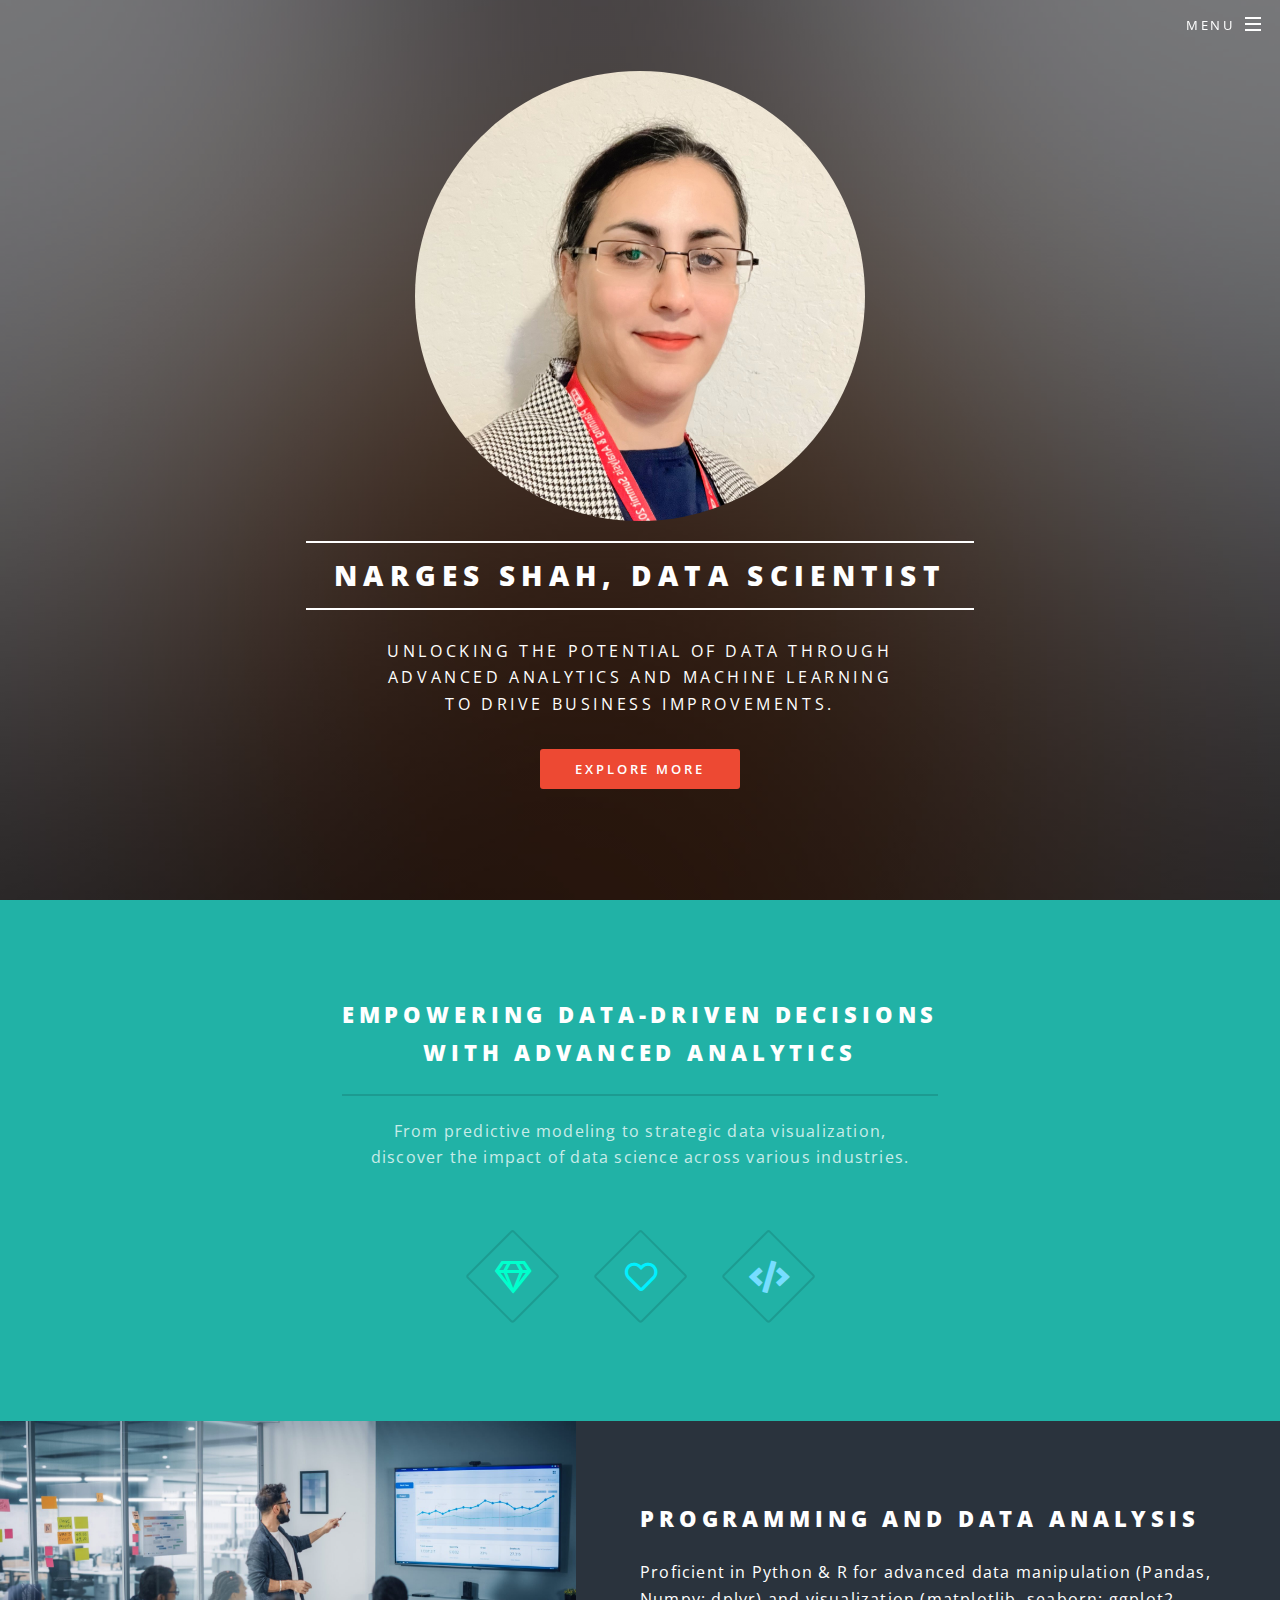
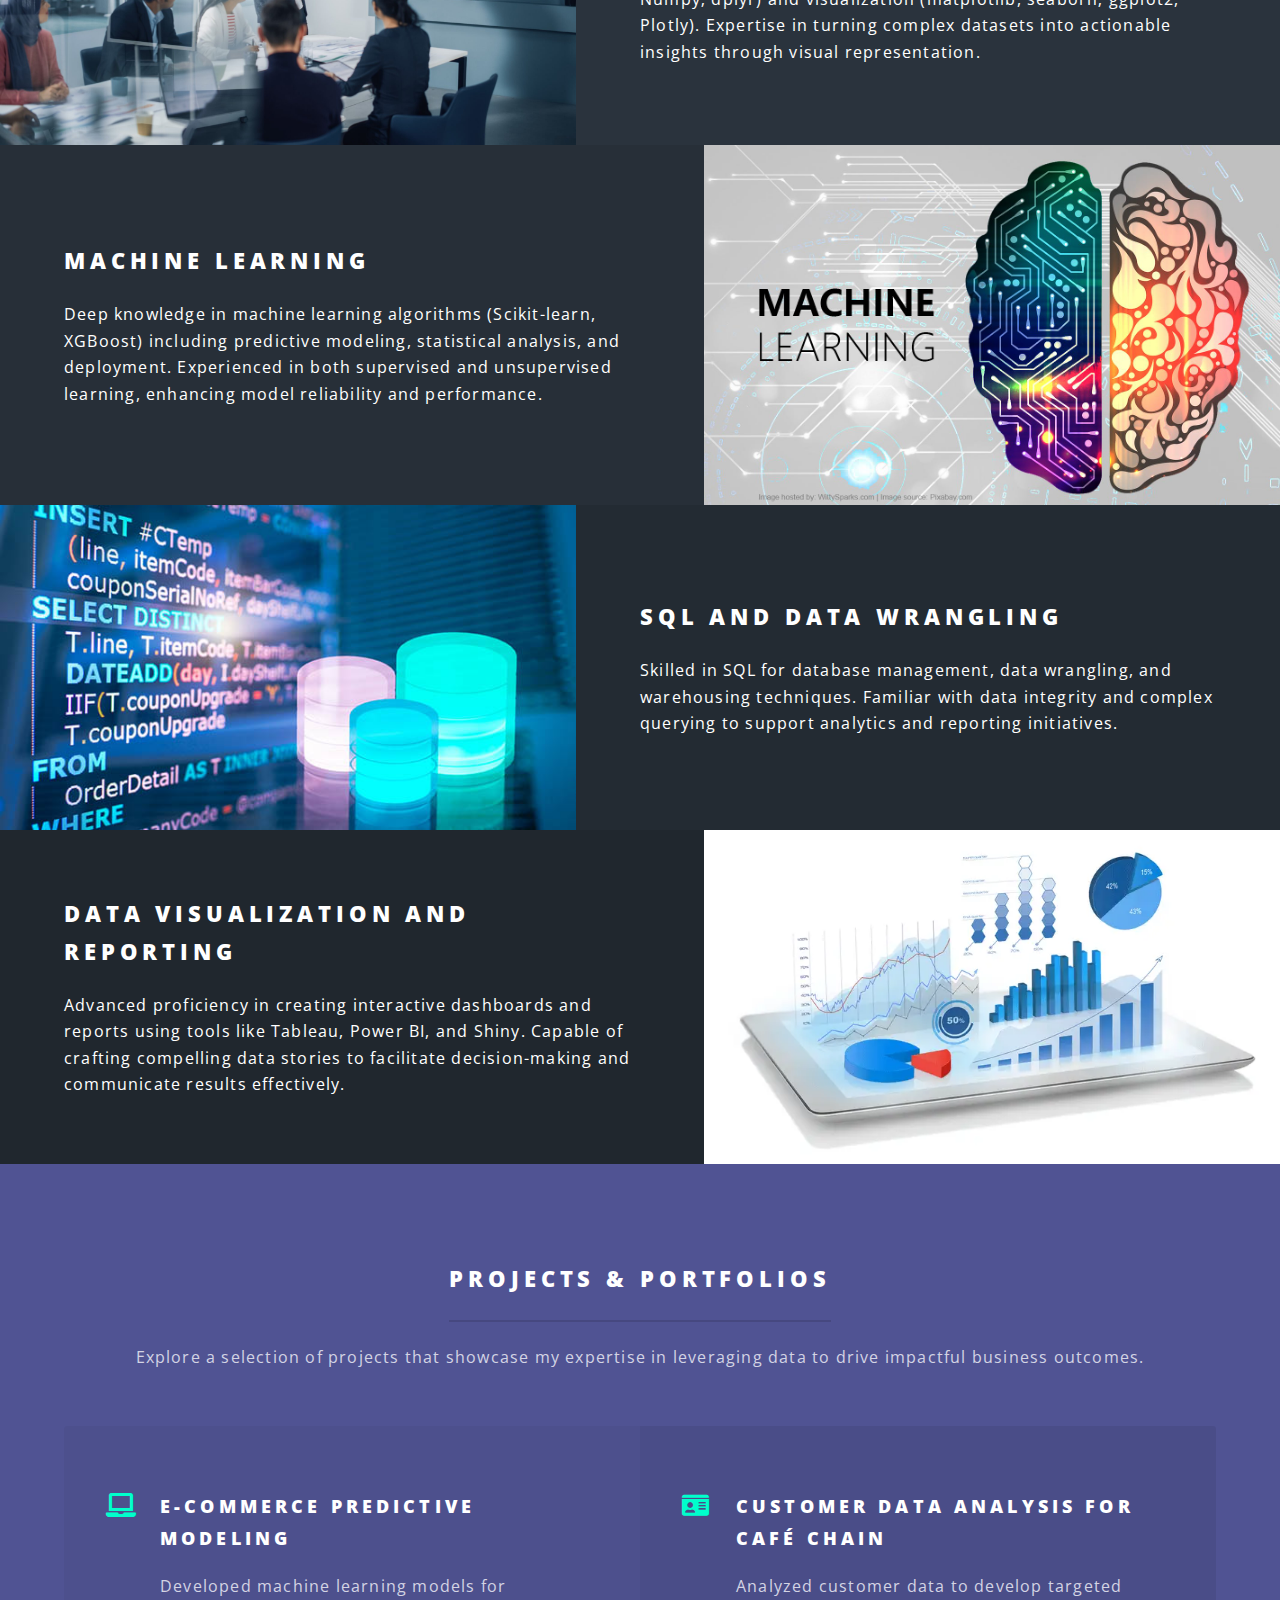
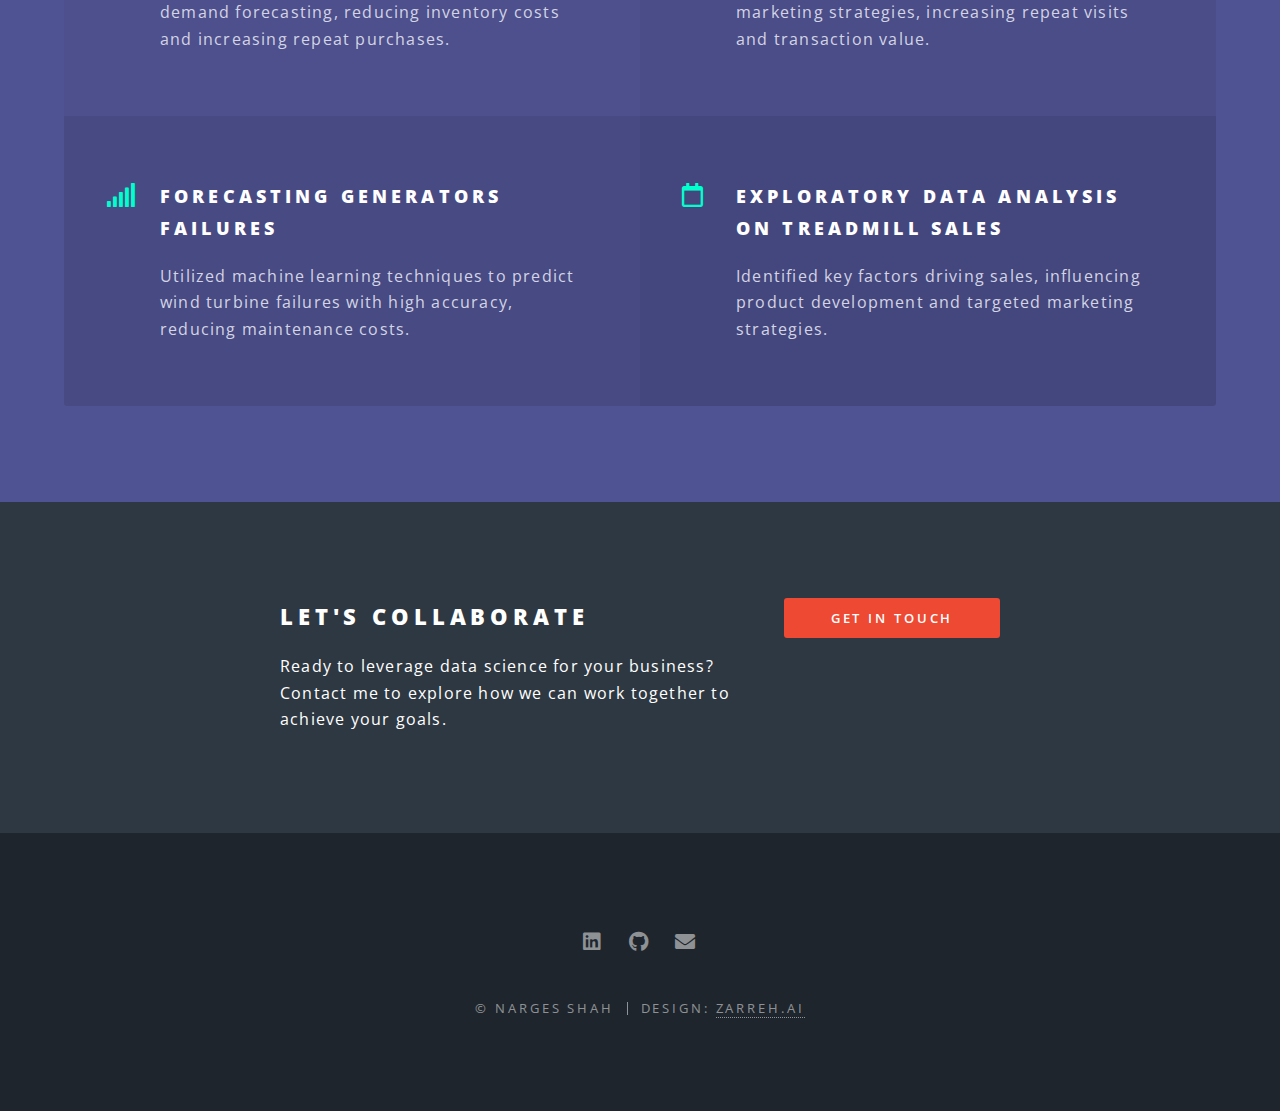
<file: index.html>
<!DOCTYPE HTML>
<!--
    Spectral by HTML5 UP
    html5up.net | @ajlkn
    Free for personal and commercial use under the CCA 3.0 license (html5up.net/license)
-->
<html>
    <head>
        <title>Narges Shah | Data Scientist</title>
        <meta charset="utf-8" />
        <meta name="viewport" content="width=device-width, initial-scale=1, user-scalable=no" />
        <link rel="stylesheet" href="assets/css/main.css" />
        <noscript><link rel="stylesheet" href="assets/css/noscript.css" /></noscript>
        <style>
            .profile-picture {
                width: 50vw; /* Adjust based on viewport width */
                height: 50vw; /* Keep the aspect ratio equal to maintain the circle */
                border-radius: 50%;
                object-fit: cover;
                display: block;
                margin: 0 auto 20px;
                max-width: 450px; /* Set a max-width to prevent the image from being too large on big screens */
                max-height: 450px; /* Same for max-height */
            }

            /* Media query for tablets */
            @media (max-width: 768px) {
                .profile-picture {
                    width: 40vw; /* Slightly smaller on tablets */
                    height: 40vw;
                    max-width: 300px; /* Adjust max sizes for smaller devices */
                    max-height: 300px;
                }
            }

            /* Media query for mobile devices */
            @media (max-width: 480px) {
                .profile-picture {
                    width: 70vw; /* Increase size to take up more screen width on small devices */
                    height: 70vw;
                    max-width: 200px; /* More adjustments for small screens */
                    max-height: 200px;
                }
            }
        </style>
    </head>
    <body class="landing is-preload">

        <!-- Page Wrapper -->
            <div id="page-wrapper">

                <!-- Header -->
                    <header id="header" class="alt">
                        <h1><a href="index.html">Narges Shah</a></h1>
                        <nav id="nav">
                            <ul>
                                <li class="special">
                                    <a href="#menu" class="menuToggle"><span>Menu</span></a>
                                    <div id="menu">
                                        <ul>
                                            <li><a href="index.html">Home</a></li>
                                            <li><a href="about.html">About Me</a></li>
                                            <li><a href="resume.html">Resume</a></li>
                                            <li><a href="projects.html">Projects</a></li>
                                            <li><a href="contact.html">Contact</a></li>
                                        </ul>
                                    </div>
                                </li>
                            </ul>
                        </nav>
                    </header>

                <!-- Banner -->
                    <section id="banner">
                        <div class="inner">
                            <img src="images/profile_picutre_2.jpg" alt="Narges Shah" class="profile-picture">
                            <h2>Narges Shah, Data Scientist</h2>
                            <p>Unlocking the potential of data through<br />
                            advanced analytics and machine learning<br />
                            to drive business improvements.</p>
                            <ul class="actions special">
                                <li><a href="#one" class="button primary">Explore More</a></li>
                            </ul>
                        </div>
                        <!-- <a href="#one" class="more scrolly">Learn More</a> -->
                    </section>

                <!-- One -->
                    <section id="one" class="wrapper style1 special">
                        <div class="inner">
                            <header class="major">
                                <h2>Empowering Data-Driven Decisions<br />
                                with Advanced Analytics</h2>
                                <p>From predictive modeling to strategic data visualization,<br />
                                discover the impact of data science across various industries.</p>
                            </header>
                            
                            <ul class="icons major">
								<li><span class="icon fa-gem major style1"><span class="label">Data Analysis</span></span></li>
								<li><span class="icon fa-heart major style2"><span class="label">Predictive Modeling</span></span></li>
								<li><span class="icon solid fa-code major style3"><span class="label">Cloud Technologies</span></span></li>
							</ul>
                        </div>
                    </section>

                <!-- Two -->
                <section id="two" class="wrapper alt style2">
                    <section class="spotlight">
                        <div class="image"><img src="images/pic1.jpeg" alt="" /></div><div class="content">
                            <h2>Programming and Data Analysis</h2>
                            <p>Proficient in Python & R for advanced data manipulation (Pandas, Numpy; dplyr) and visualization (matplotlib, seaborn; ggplot2, Plotly). Expertise in turning complex datasets into actionable insights through visual representation.</p>

                        </div>
                    </section>
                    <section class="spotlight">
                        <div class="image"><img src="images/pic2.jpg" alt="" /></div><div class="content">
                            <h2>Machine Learning</h2>
                            <p>Deep knowledge in machine learning algorithms (Scikit-learn, XGBoost) including predictive modeling, statistical analysis, and deployment. Experienced in both supervised and unsupervised learning, enhancing model reliability and performance.</p>
                        </div>
                    </section>
                    <section class="spotlight">
                        <div class="image"><img src="images/pic3.jpg" alt="" /></div><div class="content">
                            <h2>SQL and Data Wrangling</h2>
                            <p>Skilled in SQL for database management, data wrangling, and warehousing techniques. Familiar with data integrity and complex querying to support analytics and reporting initiatives.</p>
                        </div>
                    </section>
                    <section class="spotlight">
                        <div class="image"><img src="images/pic4.webp" alt="" /></div><div class="content">
                            <h2>Data Visualization and Reporting</h2>
                            <p>Advanced proficiency in creating interactive dashboards and reports using tools like Tableau, Power BI, and Shiny. Capable of crafting compelling data stories to facilitate decision-making and communicate results effectively.</p>
                        </div>
                    </section>                    
                </section>
                <!-- Three -->
                    <section id="three" class="wrapper style3 special">
                        <div class="inner">
                            <header class="major">
                                <h2>Projects & Portfolios</h2>
                                <p>Explore a selection of projects that showcase my expertise in leveraging data to drive impactful business outcomes.</p>
                            </header>
                            <ul class="features">
                                <li class="icon solid fa-laptop">
                                    <h3>E-commerce Predictive Modeling</h3>
                                    <p>Developed machine learning models for demand forecasting, reducing inventory costs and increasing repeat purchases.</p>
                                </li>
                                <li class="icon solid fa-id-card">
                                    <h3>Customer Data Analysis for Café Chain</h3>
                                    <p>Analyzed customer data to develop targeted marketing strategies, increasing repeat visits and transaction value.</p>
                                </li>
                                <li class="icon solid fa-signal">
                                    <h3>Forecasting Generators Failures</h3>
                                    <p>Utilized machine learning techniques to predict wind turbine failures with high accuracy, reducing maintenance costs.</p>
                                </li>
                                <li class="icon fa-calendar">
                                    <h3>Exploratory Data Analysis on Treadmill Sales</h3>
                                    <p>Identified key factors driving sales, influencing product development and targeted marketing strategies.</p>
                                </li>
                            </ul>
                        </div>
                    </section>

                <!-- CTA -->
                    <section id="cta" class="wrapper style4">
                        <div class="inner">
                            <header>
                                <h2>Let's Collaborate</h2>
                                <p>Ready to leverage data science for your business? Contact me to explore how we can work together to achieve your goals.</p>
                            </header>
                            <ul class="actions stacked">
                                <li><a href="contact.html" class="button fit primary">Get In Touch</a></li>
                            </ul>
                        </div>
                    </section>

                <!-- Footer -->
                    <footer id="footer">
                        <ul class="icons">
                            <li><a href="https://www.linkedin.com/in/narges-shah/" class="icon brands fa-linkedin"><span class="label">LinkedIn</span></a></li>
                            <li><a href="https://github.com/narges-shahmo" class="icon brands fa-github"><span class="label">GitHub</span></a></li>
                            <li><a href="narges@zarreh.ai" class="icon solid fa-envelope"><span class="label">Email</span></a></li>
                        </ul>
                        <ul class="copyright">
                            <li>&copy; Narges Shah</li><li>Design: <a href="http://zarreh.ai">Zarreh.ai</a></li>
                        </ul>
                    </footer>

            </div>

        <!-- Scripts -->
            <script src="assets/js/jquery.min.js"></script>
            <script src="assets/js/jquery.scrollex.min.js"></script>
            <script src="assets/js/jquery.scrolly.min.js"></script>
            <script src="assets/js/browser.min.js"></script>
            <script src="assets/js/breakpoints.min.js"></script>
            <script src="assets/js/util.js"></script>
            <script src="assets/js/main.js"></script>

    </body>
</html>
</file>
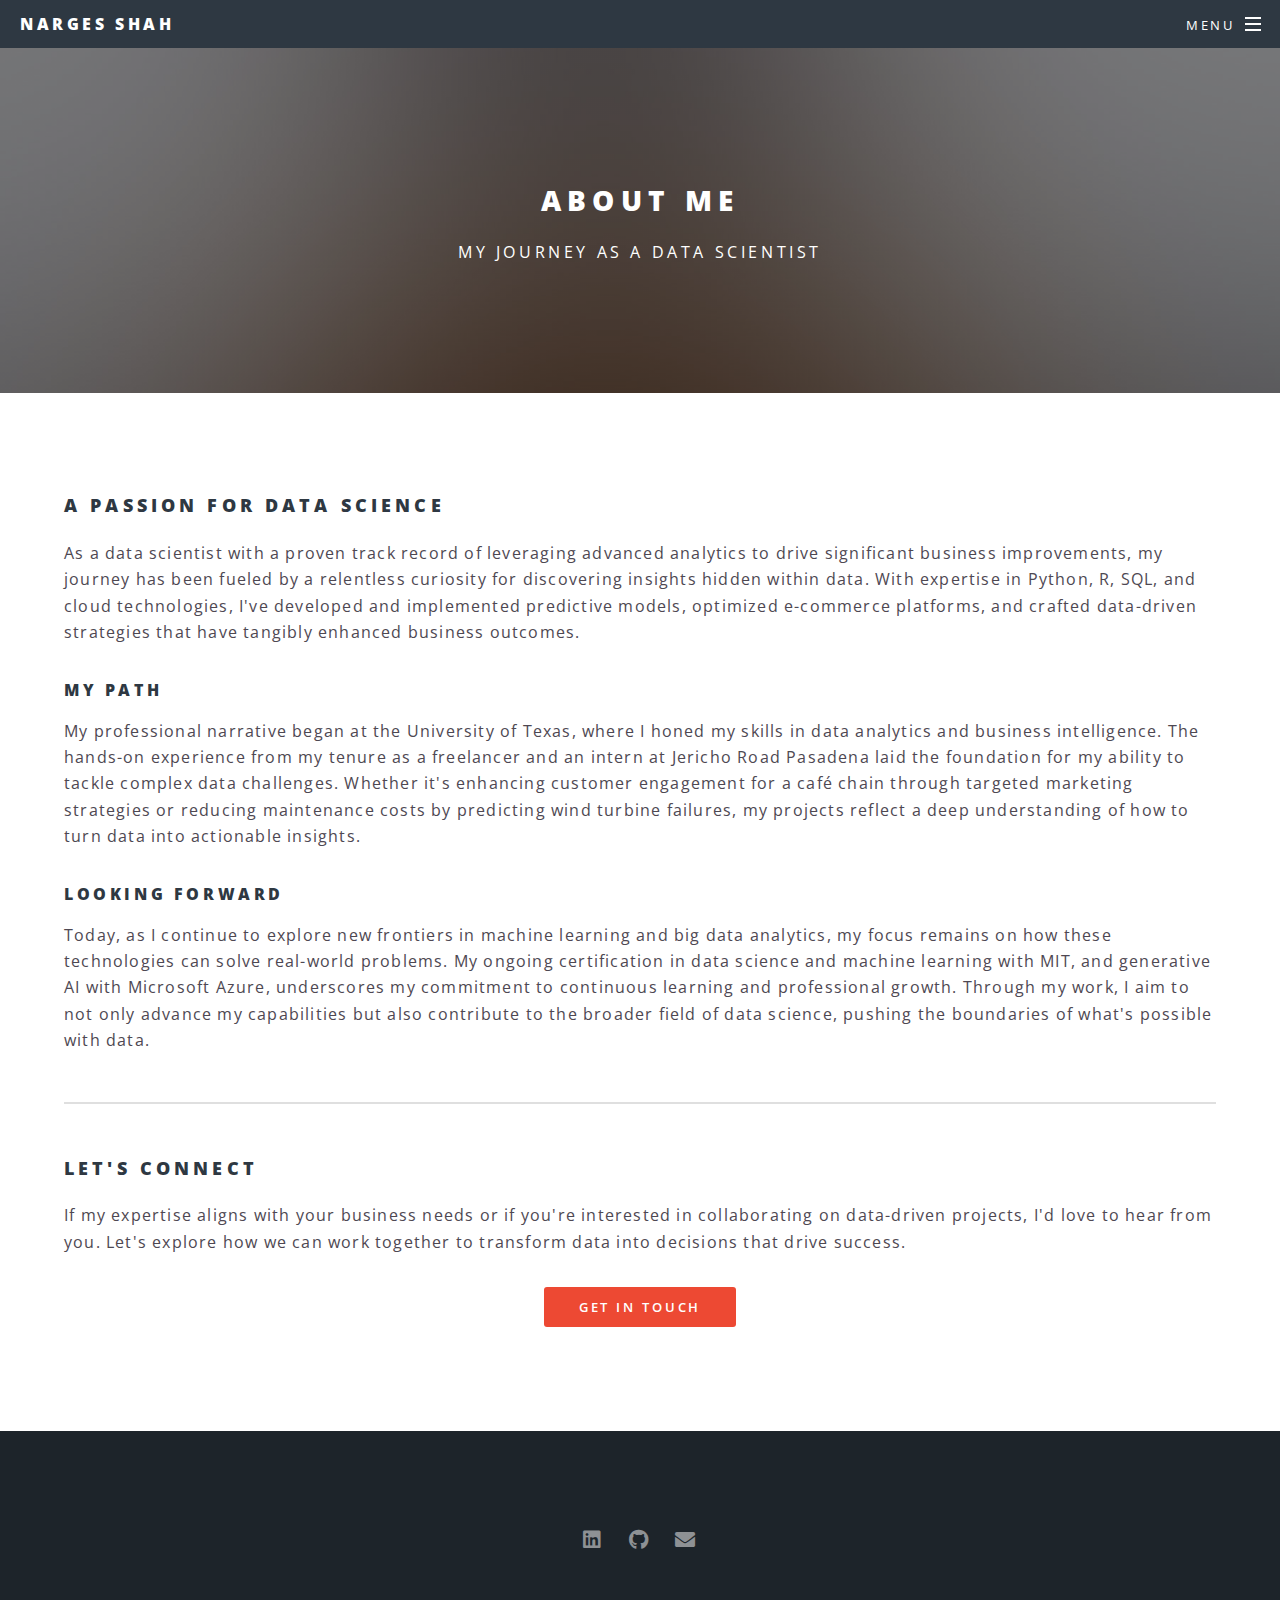
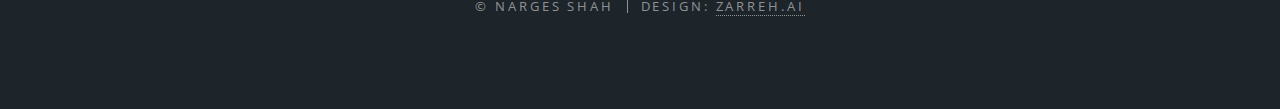
<file: about.html>
<!DOCTYPE HTML>
<!--
	Spectral by HTML5 UP
	html5up.net | @ajlkn
	Free for personal and commercial use under the CCA 3.0 license (html5up.net/license)
-->
<html>
	<head>
		<title>About Me - Narges Shah</title>
		<meta charset="utf-8" />
		<meta name="viewport" content="width=device-width, initial-scale=1, user-scalable=no" />
		<link rel="stylesheet" href="assets/css/main.css" />
		<noscript><link rel="stylesheet" href="assets/css/noscript.css" /></noscript>
		<style>
			.centered-button {
				display: flex;
				justify-content: center;
			}
		</style>
	</head>
	<body class="is-preload">

		<!-- Page Wrapper -->
			<div id="page-wrapper">

				<!-- Header -->
					<header id="header">
						<h1><a href="index.html">Narges Shah</a></h1>
						<nav id="nav">
							<ul>
								<li class="special">
									<a href="#menu" class="menuToggle"><span>Menu</span></a>
									<div id="menu">
										<ul>
											<li><a href="index.html">Home</a></li>
											<li><a href="about.html">About Me</a></li>
											<li><a href="resume.html">Resume</a></li>
											<li><a href="projects.html">Projects</a></li>
											<li><a href="contact.html">Contact</a></li>
										</ul>
									</div>
								</li>
							</ul>
						</nav>
					</header>

				<!-- Main -->
					<article id="main">
						<header>
							<h2>About Me</h2>
							<p>My Journey as a Data Scientist</p>
						</header>
						<section class="wrapper style5">
							<div class="inner">

								<h3>A Passion for Data Science</h3>
								<p>As a data scientist with a proven track record of leveraging advanced analytics to drive significant business improvements, my journey has been fueled by a relentless curiosity for discovering insights hidden within data. With expertise in Python, R, SQL, and cloud technologies, I've developed and implemented predictive models, optimized e-commerce platforms, and crafted data-driven strategies that have tangibly enhanced business outcomes.</p>

								<h4>My Path</h4>
								<p>My professional narrative began at the University of Texas, where I honed my skills in data analytics and business intelligence. The hands-on experience from my tenure as a freelancer and an intern at Jericho Road Pasadena laid the foundation for my ability to tackle complex data challenges. Whether it's enhancing customer engagement for a café chain through targeted marketing strategies or reducing maintenance costs by predicting wind turbine failures, my projects reflect a deep understanding of how to turn data into actionable insights.</p>

								<h4>Looking Forward</h4>
								<p>Today, as I continue to explore new frontiers in machine learning and big data analytics, my focus remains on how these technologies can solve real-world problems. My ongoing certification in data science and machine learning with MIT, and generative AI with Microsoft Azure, underscores my commitment to continuous learning and professional growth. Through my work, I aim to not only advance my capabilities but also contribute to the broader field of data science, pushing the boundaries of what's possible with data.</p>

								<hr />

								<h3>Let's Connect</h3>
								<p>If my expertise aligns with your business needs or if you're interested in collaborating on data-driven projects, I'd love to hear from you. Let's explore how we can work together to transform data into decisions that drive success.</p>
								<div class="centered-button">
									<ul class="actions stacked">
										<li><a href="contact.html" class="button fit primary">Get In Touch</a></li>
									</ul>
								</div>
							</div>
						</section>
					</article>

				<!-- Footer -->
					<footer id="footer">
						<ul class="icons">
							<li><a href="https://www.linkedin.com/in/narges-shah/" class="icon brands fa-linkedin"><span class="label">LinkedIn</span></a></li>
                            <li><a href="https://github.com/narges-shahmo" class="icon brands fa-github"><span class="label">GitHub</span></a></li>
                            <li><a href="narges@zarreh.ai" class="icon solid fa-envelope"><span class="label">Email</span></a></li>
						</ul>
						<ul class="copyright">
							<li>&copy; Narges Shah</li><li>Design: <a href="http://zarreh.ai">Zarreh.ai</a></li>
						</ul>
					</footer>

			</div>

		<!-- Scripts -->
			<script src="assets/js/jquery.min.js"></script>
			<script src="assets/js/jquery.scrollex.min.js"></script>
			<script src="assets/js/jquery.scrolly.min.js"></script>
			<script src="assets/js/browser.min.js"></script>
			<script src="assets/js/breakpoints.min.js"></script>
			<script src="assets/js/util.js"></script>
			<script src="assets/js/main.js"></script>

	</body>
</html>
</file>
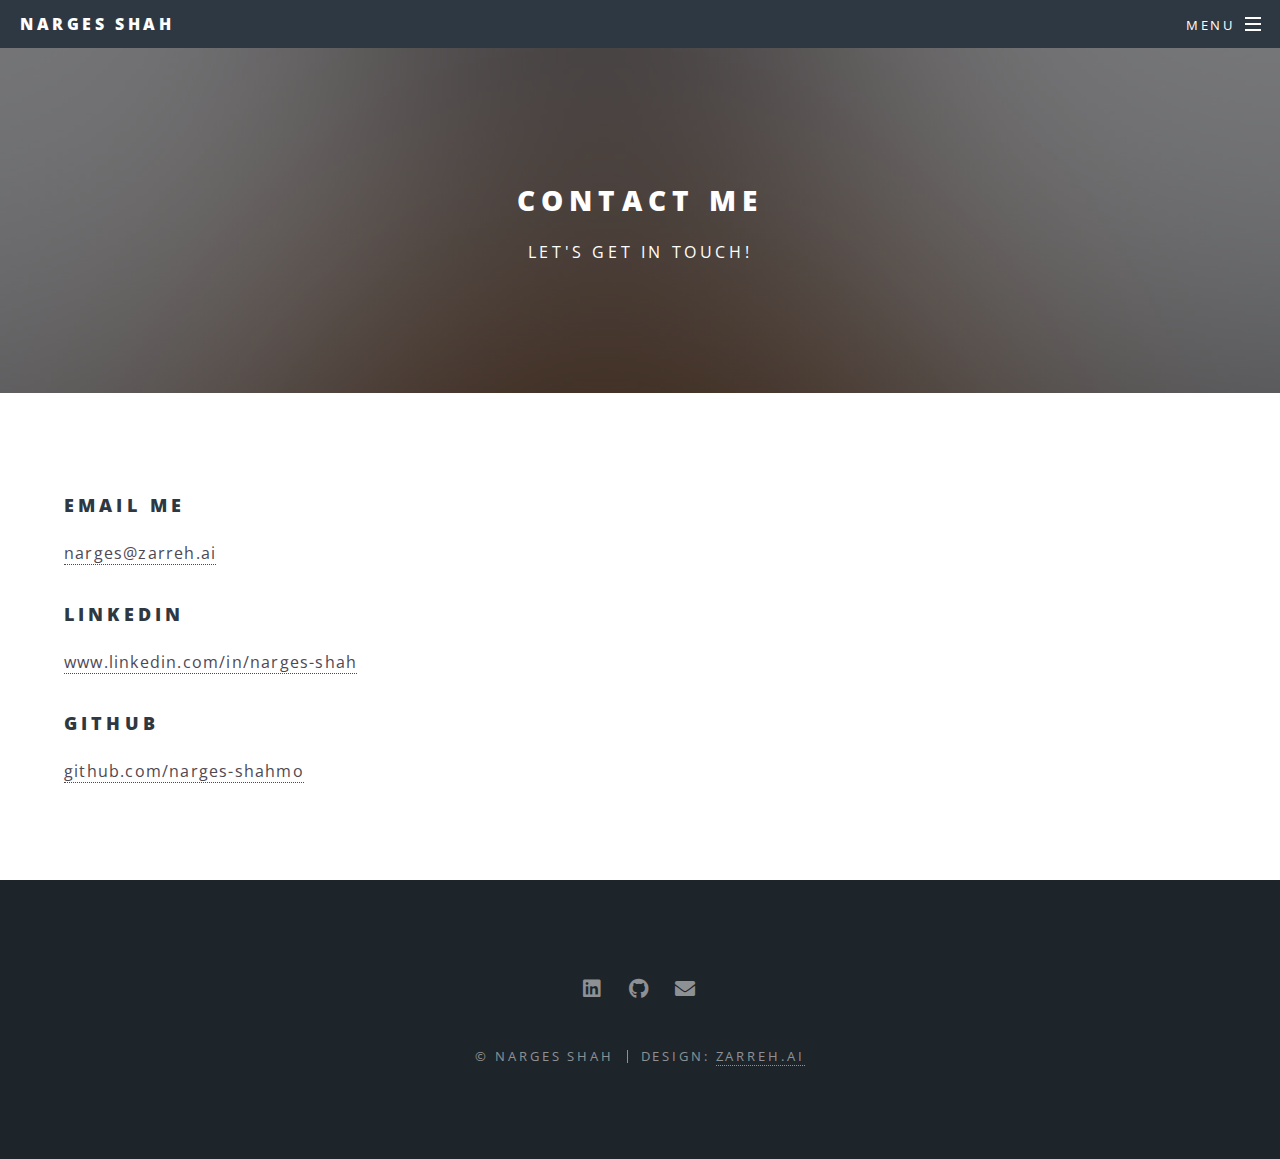
<file: contact.html>
<!DOCTYPE HTML>
<html>
<head>
    <title>Contact Me - Narges Shah</title>
    <meta charset="utf-8" />
    <meta name="viewport" content="width=device-width, initial-scale=1, user-scalable=no" />
    <link rel="stylesheet" href="assets/css/main.css" />
    <noscript><link rel="stylesheet" href="assets/css/noscript.css" /></noscript>
</head>
<body class="is-preload">

    <!-- Page Wrapper -->
        <div id="page-wrapper">

            <!-- Header -->
                <header id="header">
                    <h1><a href="index.html">Narges Shah</a></h1>
                    <nav id="nav">
                        <ul>
                            <li class="special">
                                <a href="#menu" class="menuToggle"><span>Menu</span></a>
                                <div id="menu">
                                    <ul>
                                        <li><a href="index.html">Home</a></li>
                                        <li><a href="about.html">About Me</a></li>
                                        <li><a href="resume.html">Resume</a></li>
                                        <li><a href="projects.html">Projects</a></li>
                                        <li><a href="contact.html">Contact</a></li>
                                    </ul>
                                </div>
                            </li>
                        </ul>
                    </nav>
                </header>

            <!-- Main -->
                <article id="main">
                    <header>
                        <h2>Contact Me</h2>
                        <p>Let's get in touch!</p>
                    </header>
                    <section class="wrapper style5">
                        <div class="inner">
                            <section>
                                <h3>Email Me</h3>
                                <p><a href="mailto:narges@zarreh.ai">narges@zarreh.ai</a></p>
                            </section>

                            <section>
                                <h3>LinkedIn</h3>
                                <p><a href="https://www.linkedin.com/in/narges-shah/" target="_blank">www.linkedin.com/in/narges-shah</a></p>
                            </section>

                            <section>
                                <h3>GitHub</h3>
                                <p><a href="https://github.com/narges-shahmo" target="_blank">github.com/narges-shahmo</a></p>
                            </section>
                        </div>
                    </section>
                </article>

            <!-- Footer -->
                <footer id="footer">
                    <ul class="icons">
                        <li><a href="https://www.linkedin.com/in/narges-shah/" class="icon brands fa-linkedin"><span class="label">LinkedIn</span></a></li>
                            <li><a href="https://github.com/narges-shahmo" class="icon brands fa-github"><span class="label">GitHub</span></a></li>
                            <li><a href="narges@zarreh.ai" class="icon solid fa-envelope"><span class="label">Email</span></a></li>
                    </ul>
                    <ul class="copyright">
                        <li>&copy; Narges Shah</li><li>Design: <a href="http://zarreh.ai">Zarreh.ai</a></li>
                    </ul>
                </footer>

        </div>

    <!-- Scripts -->
        <script src="assets/js/jquery.min.js"></script>
        <script src="assets/js/jquery.scrollex.min.js"></script>
        <script src="assets/js/jquery.scrolly.min.js"></script>
        <script src="assets/js/browser.min.js"></script>
        <script src="assets/js/breakpoints.min.js"></script>
        <script src="assets/js/util.js"></script>
        <script src="assets/js/main.js"></script>

</body>
</html>
</file>
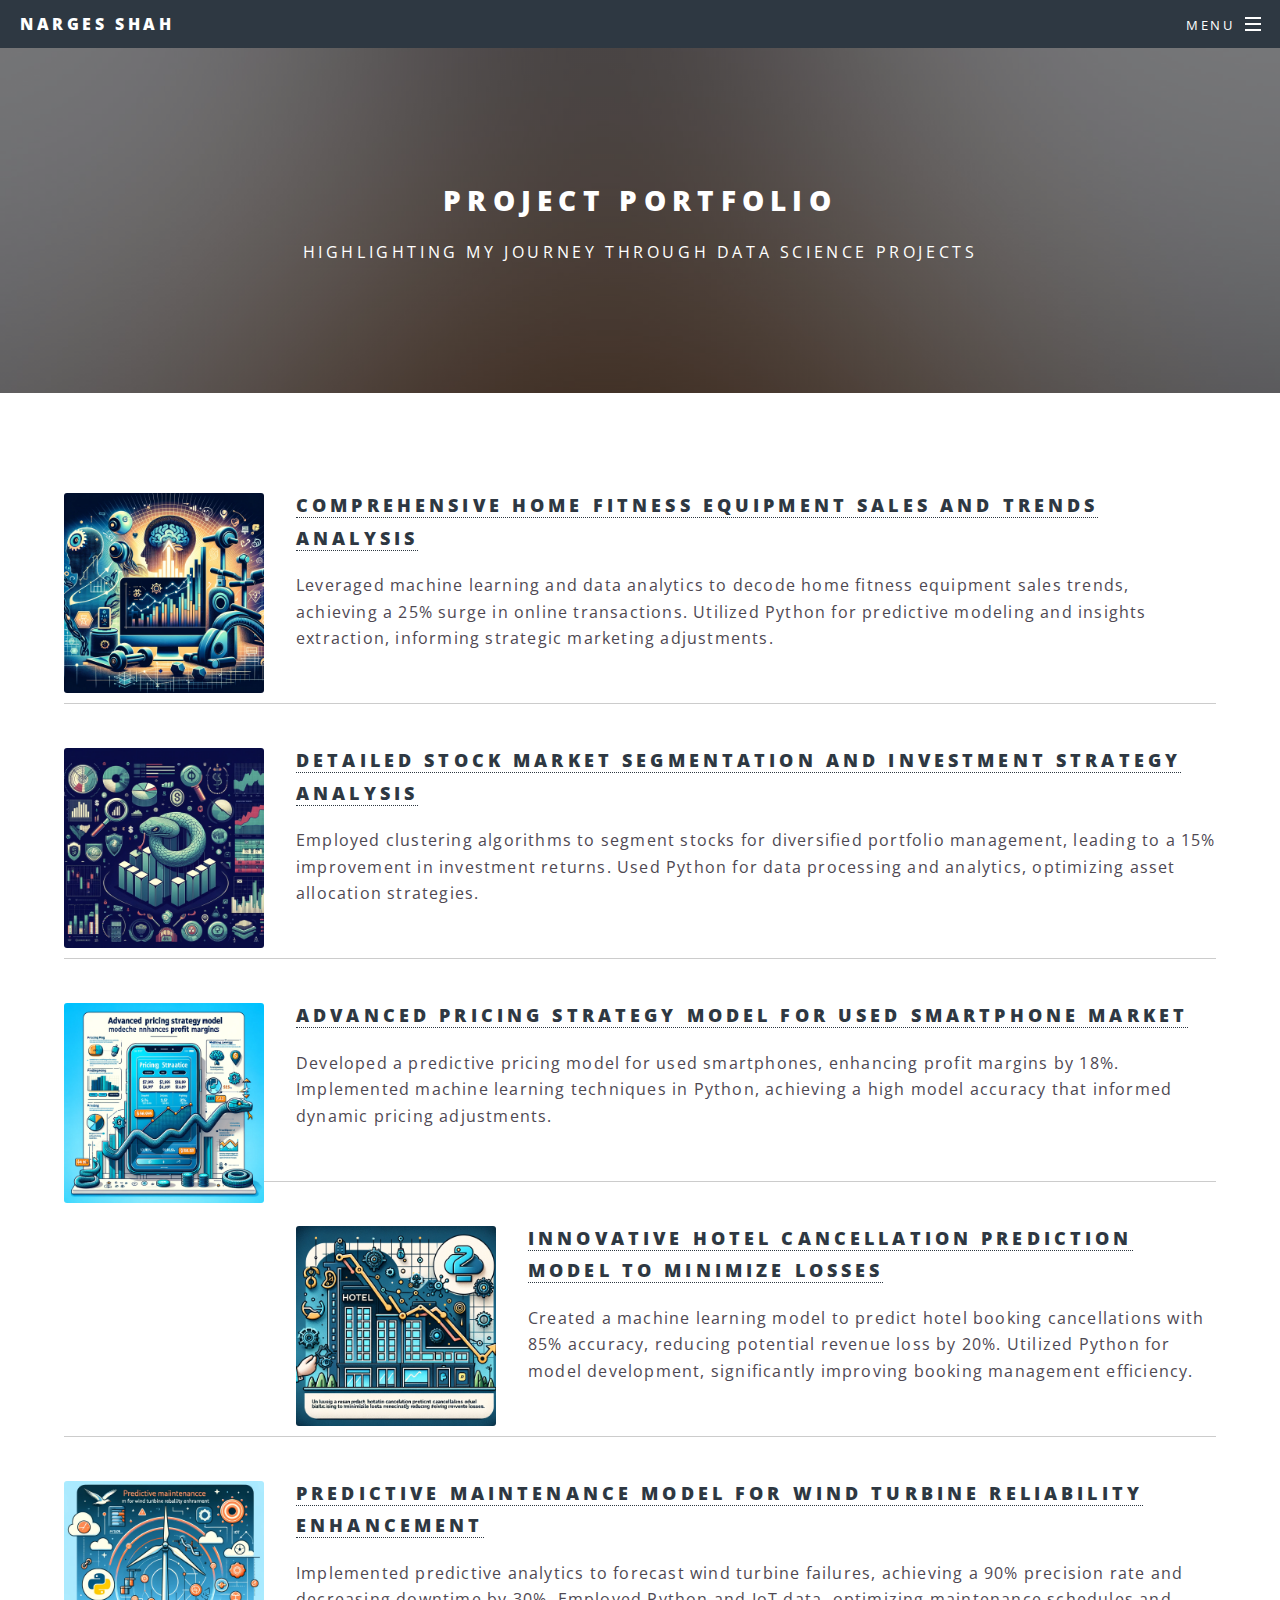
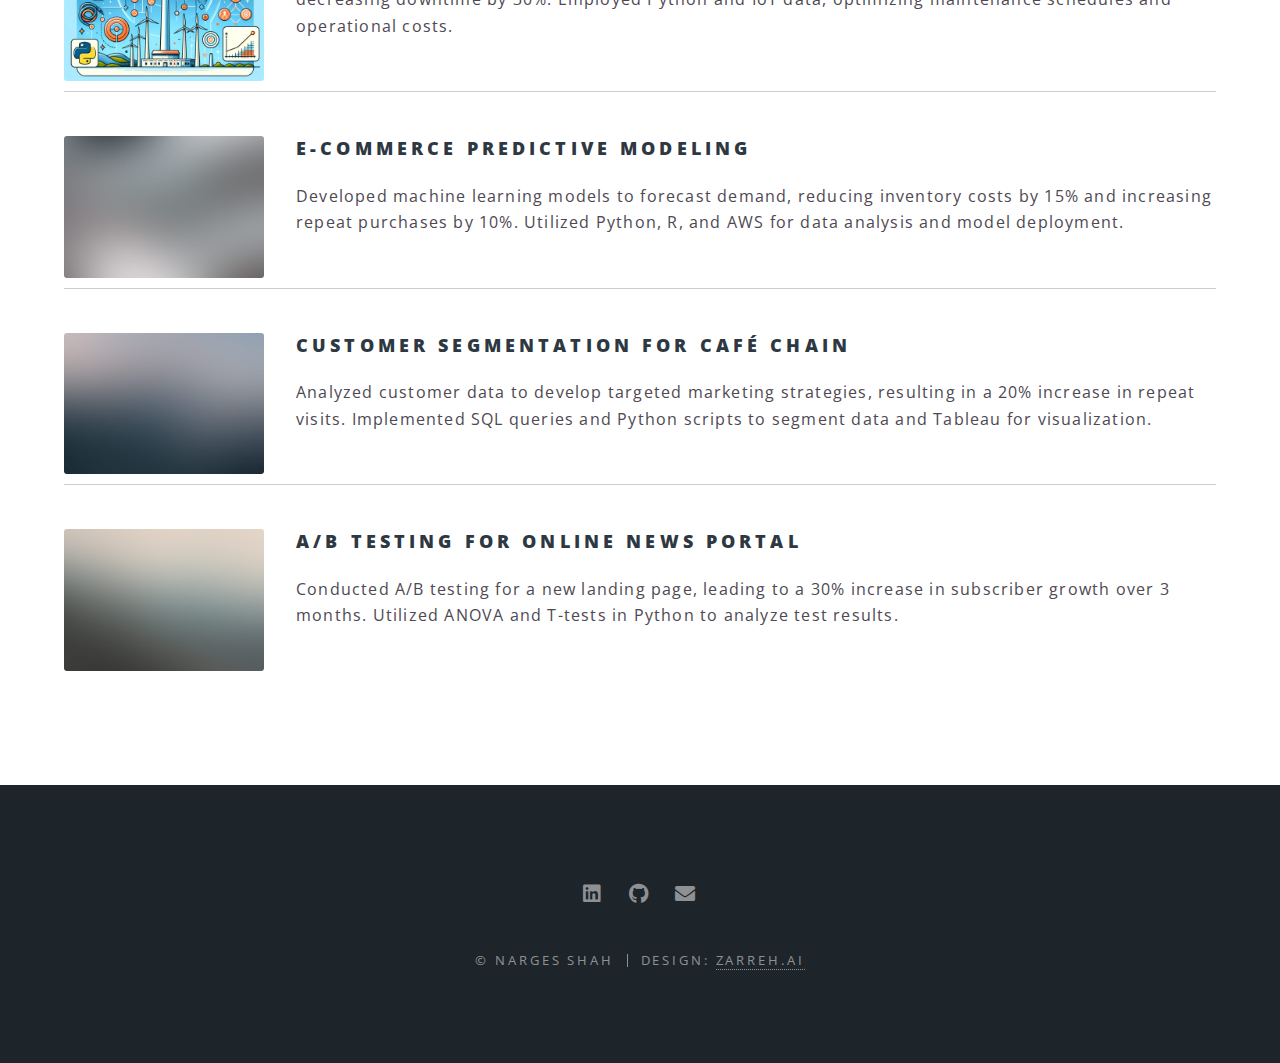
<file: projects.html>
<!DOCTYPE HTML>
<html>
    <head>
        <title>Project Portfolio - Narges Shah</title>
        <meta charset="utf-8" />
        <meta name="viewport" content="width=device-width, initial-scale=1, user-scalable=no" />
        <link rel="stylesheet" href="assets/css/main.css" />
        <noscript><link rel="stylesheet" href="assets/css/noscript.css" /></noscript>
        <style>
            /* Custom styles */
            .project-thumbnail {
                width: 100%; /* Adjust based on your layout */
                max-width: 200px; /* Adjust the size */
                height: auto;
                display: block; /* Adjust display to block for proper spacing */
                margin-bottom: 20px; /* Space below the image */
            }
            .project-section {
                margin-bottom: 40px; /* Space between project sections */
                padding-bottom: 20px; /* Padding at the bottom for spacing above the line */
                border-bottom: 1px solid #ccc; /* Solid line at the bottom */
            }
            /* Remove the border from the last project section */
            .project-section:last-of-type {
                border-bottom: none;
            }
        </style>
    </head>
    <body class="is-preload">

        <!-- Page Wrapper -->
            <div id="page-wrapper">

                <!-- Header -->
                    <header id="header">
                        <h1><a href="index.html">Narges Shah</a></h1>
                        <nav id="nav">
                            <ul>
                                <li class="special">
                                    <a href="#menu" class="menuToggle"><span>Menu</span></a>
                                    <div id="menu">
                                        <ul>
                                            <li><a href="index.html">Home</a></li>
                                            <li><a href="about.html">About Me</a></li>
                                            <li><a href="resume.html">Resume</a></li>
                                            <li><a href="projects.html">Projects</a></li>
                                            <li><a href="contact.html">Contact</a></li>
                                        </ul>
                                    </div>
                                </li>
                            </ul>
                        </nav>
                    </header>

                <!-- Main -->
                    <article id="main">
                        <header>
                            <h2>Project Portfolio</h2>
                            <p>Highlighting my journey through data science projects</p>
                        </header>
                        <section class="wrapper style5">
                            <div class="inner">

                                <section class="project-section">
                                    <span class="image left"><a href="https://github.com/narges-shahmo/CardioTrends-HomeFitnessAnalysis"><img src="images/comprehensive analysis of home fitness equipment sales and tren.webp" alt="" class="project-thumbnail" /></a></span>
                                    <h3><a href="https://github.com/narges-shahmo/CardioTrends-HomeFitnessAnalysis">COMPREHENSIVE HOME FITNESS EQUIPMENT SALES AND TRENDS ANALYSIS</a></h3>
                                    <p>Leveraged machine learning and data analytics to decode home fitness equipment sales trends, achieving a 25% surge in online transactions. Utilized Python for predictive modeling and insights extraction, informing strategic marketing adjustments.</p>
                                </section>

                                <section class="project-section">
                                    <span class="image left"><a href="https://github.com/narges-shahmo/MarketMingle-StockSegmentation"><img src="images/stock market segmentation and investment strategy analysis. This image should symbolize the us.webp" alt="" class="project-thumbnail" /></a></span>
                                    <h3><a href="https://github.com/narges-shahmo/MarketMingle-StockSegmentation">DETAILED STOCK MARKET SEGMENTATION AND INVESTMENT STRATEGY ANALYSIS</a></h3>
                                    <p>Employed clustering algorithms to segment stocks for diversified portfolio management, leading to a 15% improvement in investment returns. Used Python for data processing and analytics, optimizing asset allocation strategies.</p>
                                </section>

                                <section class="project-section">
                                    <span class="image left"><a href="https://github.com/narges-shahmo/SmartPricePredictor-UsedPhoneMarket"><img src="images/advanced pricing strategy model for the used smartphone market. The image should encapsulate t.webp" alt="" class="project-thumbnail" /></a></span>
                                    <h3><a href="https://github.com/narges-shahmo/SmartPricePredictor-UsedPhoneMarket">ADVANCED PRICING STRATEGY MODEL FOR USED SMARTPHONE MARKET</a></h3>
                                    <p>Developed a predictive pricing model for used smartphones, enhancing profit margins by 18%. Implemented machine learning techniques in Python, achieving a high model accuracy that informed dynamic pricing adjustments.</p>
                                </section>

                                <section class="project-section">
                                    <span class="image left"><a href="https://github.com/narges-shahmo/StayPredictor-HotelCancellationAnalysis"><img src="images/innovative hotel cancellation prediction model designed to minimize losses. The image should portr.webp" alt="" class="project-thumbnail" /></a></span>
                                    <h3><a href="https://github.com/narges-shahmo/StayPredictor-HotelCancellationAnalysis">INNOVATIVE HOTEL CANCELLATION PREDICTION MODEL TO MINIMIZE LOSSES</a></h3>
                                    <p>Created a machine learning model to predict hotel booking cancellations with 85% accuracy, reducing potential revenue loss by 20%. Utilized Python for model development, significantly improving booking management efficiency.</p>
                                </section>

                                <section class="project-section">
                                    <span class="image left"><a href="https://github.com/narges-shahmo/WindGuard-PredictiveMaintenance"><img src="images/predictive maintenance model for wind turbine reliability enhancement. The image should illustrate the.webp" alt="" class="project-thumbnail" /></a></span>
                                    <h3><a href="https://github.com/narges-shahmo/WindGuard-PredictiveMaintenance">PREDICTIVE MAINTENANCE MODEL FOR WIND TURBINE RELIABILITY ENHANCEMENT</a></h3>
                                    <p>Implemented predictive analytics to forecast wind turbine failures, achieving a 90% precision rate and decreasing downtime by 30%. Employed Python and IoT data, optimizing maintenance schedules and operational costs.</p>
                                </section>

                                <section class="project-section">
                                    <span class="image left"><img src="images/pic01.jpg" alt="" class="project-thumbnail" /></span>
                                    <h3>E-commerce Predictive Modeling</h3>
                                    <p>Developed machine learning models to forecast demand, reducing inventory costs by 15% and increasing repeat purchases by 10%. Utilized Python, R, and AWS for data analysis and model deployment.</p>
                                </section>

                                <section class="project-section">
                                    <span class="image left"><img src="images/pic02.jpg" alt="" class="project-thumbnail" /></span>
                                    <h3>Customer Segmentation for Café Chain</h3>
                                    <p>Analyzed customer data to develop targeted marketing strategies, resulting in a 20% increase in repeat visits. Implemented SQL queries and Python scripts to segment data and Tableau for visualization.</p>
                                </section>

                                <section class="project-section">
                                    <span class="image left"><img src="images/pic03.jpg" alt="" class="project-thumbnail" /></span>
                                    <h3>A/B Testing for Online News Portal</h3>
                                    <p>Conducted A/B testing for a new landing page, leading to a 30% increase in subscriber growth over 3 months. Utilized ANOVA and T-tests in Python to analyze test results.</p>
                                </section>

                            </div>
                        </section>
                    </article>

                <!-- Footer -->
                    <footer id="footer">
                        <ul class="icons">
                            <li><a href="https://www.linkedin.com/in/narges-shah/" class="icon brands fa-linkedin"><span class="label">LinkedIn</span></a></li>
                            <li><a href="https://github.com/narges-shahmo" class="icon brands fa-github"><span class="label">GitHub</span></a></li>
                            <li><a href="narges@zarreh.ai" class="icon solid fa-envelope"><span class="label">Email</span></a></li>
                        </ul>
                        <ul class="copyright">
                            <li>&copy; Narges Shah</li><li>Design: <a href="http://zarreh.ai">Zarreh.ai</a></li>
                        </ul>
                    </footer>

            </div>

        <!-- Scripts -->
            <script src="assets/js/jquery.min.js"></script>
            <script src="assets/js/jquery.scrollex.min.js"></script>
            <script src="assets/js/jquery.scrolly.min.js"></script>
            <script src="assets/js/browser.min.js"></script>
            <script src="assets/js/breakpoints.min.js"></script>
            <script src="assets/js/util.js"></script>
            <script src="assets/js/main.js"></script>

    </body>
</html>
</file>
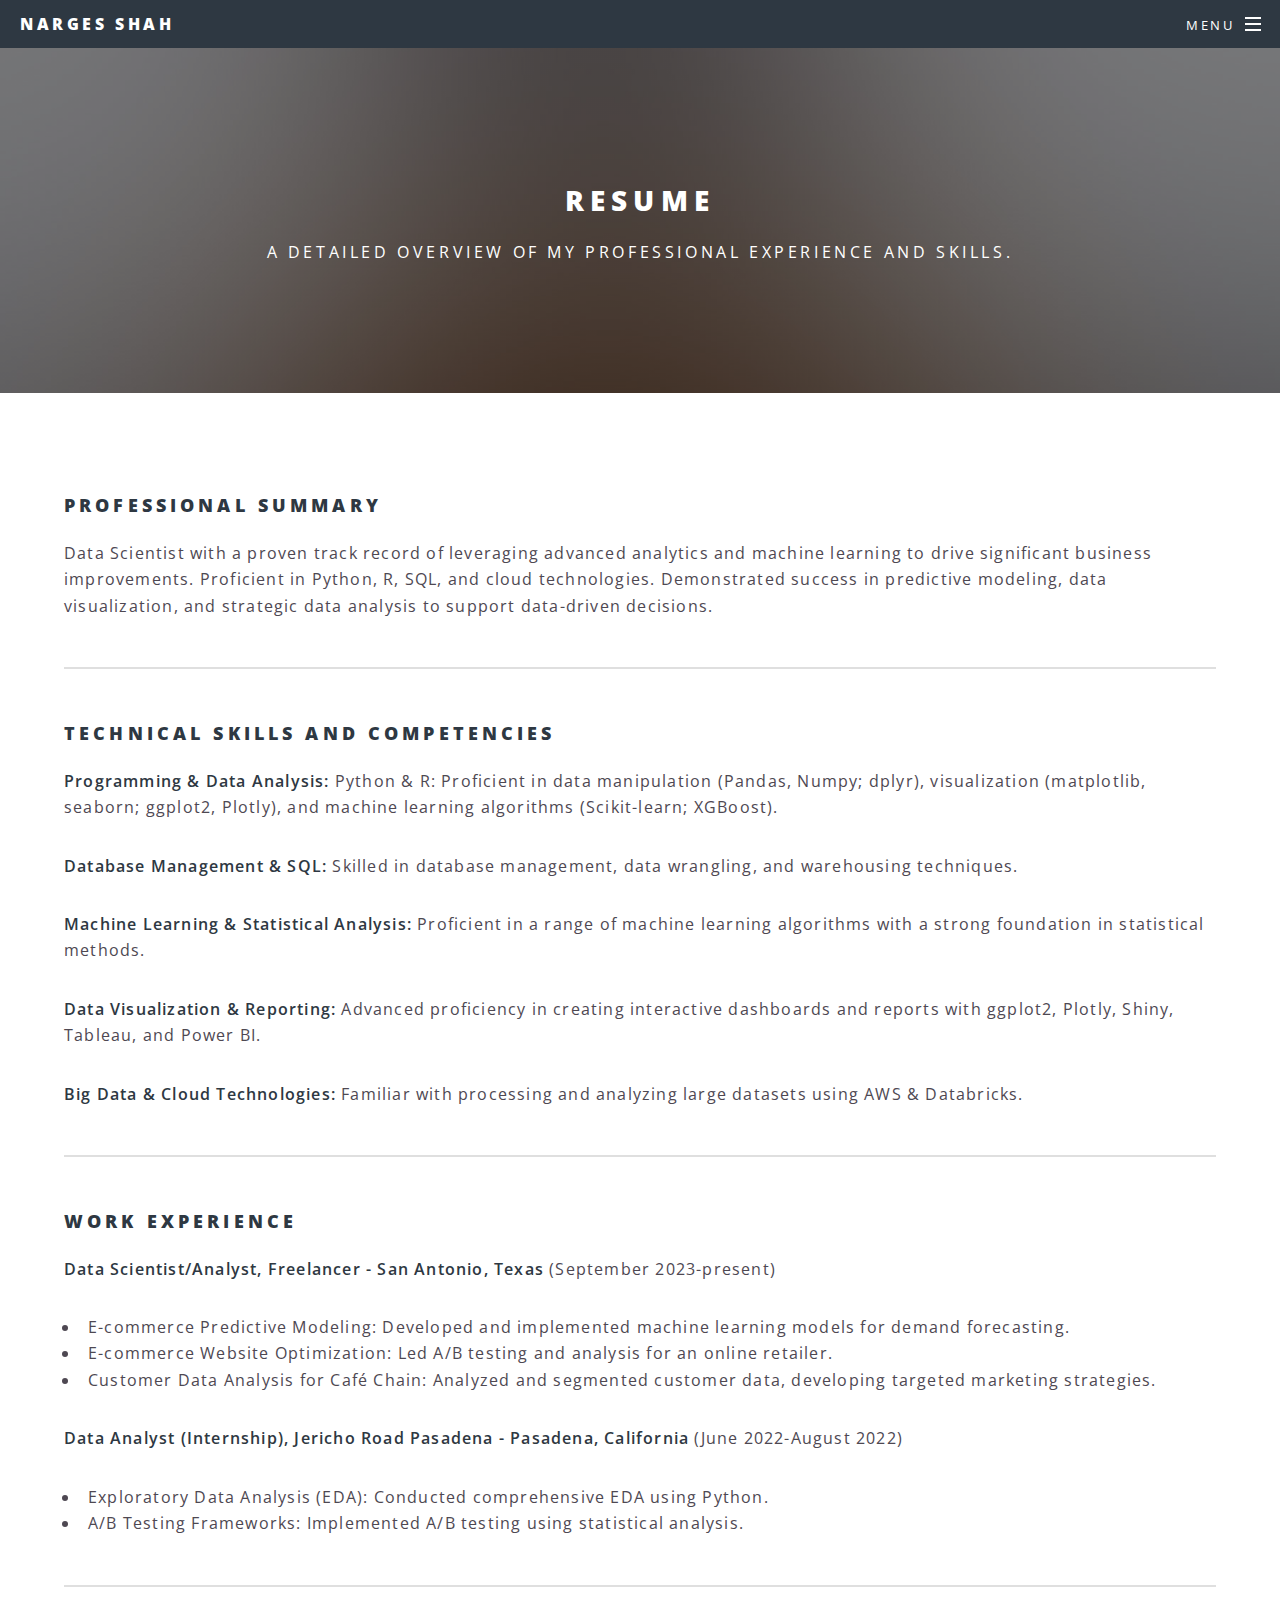
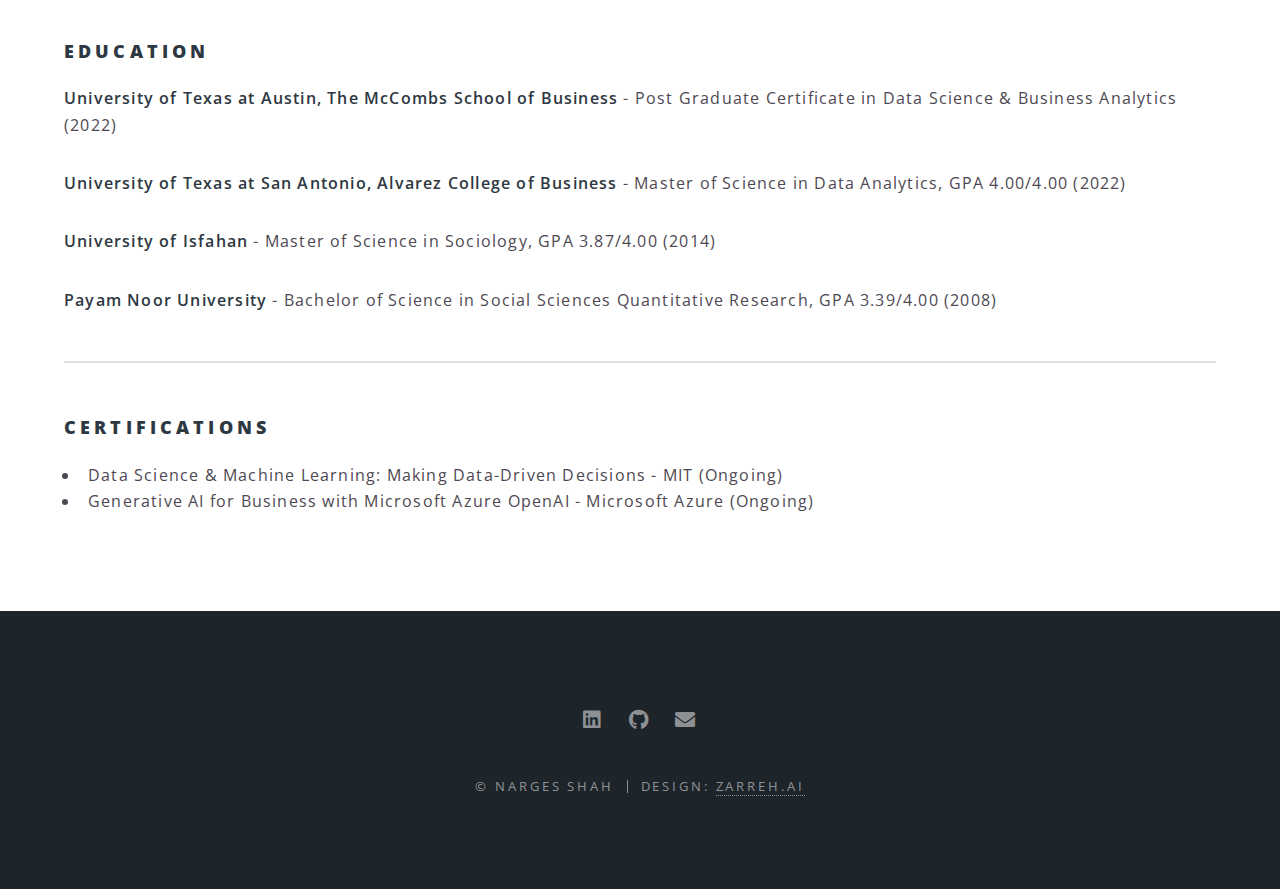
<file: resume.html>
<!DOCTYPE HTML>
<html>
    <head>
        <title>Narges Shah | Resume</title>
        <meta charset="utf-8" />
        <meta name="viewport" content="width=device-width, initial-scale=1, user-scalable=no" />
        <link rel="stylesheet" href="assets/css/main.css" />
        <noscript><link rel="stylesheet" href="assets/css/noscript.css" /></noscript>
    </head>
    <body class="is-preload">

        <!-- Page Wrapper -->
            <div id="page-wrapper">

                <!-- Header -->
                    <header id="header">
                        <h1><a href="index.html">Narges Shah</a></h1>
                        <nav id="nav">
                            <ul>
                                <li class="special">
                                    <a href="#menu" class="menuToggle"><span>Menu</span></a>
                                    <div id="menu">
                                        <ul>
                                            <li><a href="index.html">Home</a></li>
                                            <li><a href="about.html">About Me</a></li>
                                            <li><a href="resume.html">Resume</a></li>
                                            <li><a href="projects.html">Projects</a></li>
                                            <li><a href="contact.html">Contact</a></li>                                            
                                        </ul>
                                    </div>
                                </li>
                            </ul>
                        </nav>
                    </header>

                <!-- Main -->
                    <article id="main">
                        <header>
                            <h2>Resume</h2>
                            <p>A detailed overview of my professional experience and skills.</p>
                        </header>
                        <section class="wrapper style5">
                            <div class="inner">

                                <h3>Professional Summary</h3>
                                <p>Data Scientist with a proven track record of leveraging advanced analytics and machine learning to drive significant business improvements. Proficient in Python, R, SQL, and cloud technologies. Demonstrated success in predictive modeling, data visualization, and strategic data analysis to support data-driven decisions.</p>

                                <hr />

                                <h3>Technical Skills and Competencies</h3>
                                <p><strong>Programming & Data Analysis:</strong> Python & R: Proficient in data manipulation (Pandas, Numpy; dplyr), visualization (matplotlib, seaborn; ggplot2, Plotly), and machine learning algorithms (Scikit-learn; XGBoost).</p>
                                <p><strong>Database Management & SQL:</strong> Skilled in database management, data wrangling, and warehousing techniques.</p>
                                <p><strong>Machine Learning & Statistical Analysis:</strong> Proficient in a range of machine learning algorithms with a strong foundation in statistical methods.</p>
                                <p><strong>Data Visualization & Reporting:</strong> Advanced proficiency in creating interactive dashboards and reports with ggplot2, Plotly, Shiny, Tableau, and Power BI.</p>
                                <p><strong>Big Data & Cloud Technologies:</strong> Familiar with processing and analyzing large datasets using AWS & Databricks.</p>

                                <hr />

                                <h3>Work Experience</h3>
                                <p><strong>Data Scientist/Analyst, Freelancer - San Antonio, Texas</strong> (September 2023-present)</p>
                                <ul>
                                    <li>E-commerce Predictive Modeling: Developed and implemented machine learning models for demand forecasting.</li>
                                    <li>E-commerce Website Optimization: Led A/B testing and analysis for an online retailer.</li>
                                    <li>Customer Data Analysis for Café Chain: Analyzed and segmented customer data, developing targeted marketing strategies.</li>
                                </ul>
                                <p><strong>Data Analyst (Internship), Jericho Road Pasadena - Pasadena, California</strong> (June 2022-August 2022)</p>
                                <ul>
                                    <li>Exploratory Data Analysis (EDA): Conducted comprehensive EDA using Python.</li>
                                    <li>A/B Testing Frameworks: Implemented A/B testing using statistical analysis.</li>
                                </ul>

                                <hr />

                                <h3>Education</h3>
                                <p><strong>University of Texas at Austin, The McCombs School of Business</strong> - Post Graduate Certificate in Data Science & Business Analytics (2022)</p>
                                <p><strong>University of Texas at San Antonio, Alvarez College of Business</strong> - Master of Science in Data Analytics, GPA 4.00/4.00 (2022)</p>
                                <p><strong>University of Isfahan</strong> - Master of Science in Sociology, GPA 3.87/4.00 (2014)</p>
                                <p><strong>Payam Noor University</strong> - Bachelor of Science in Social Sciences Quantitative Research, GPA 3.39/4.00 (2008)</p>

                                <hr />

                                <h3>Certifications</h3>
                                <ul>
                                    <li>Data Science & Machine Learning: Making Data-Driven Decisions - MIT (Ongoing)</li>
                                    <li>Generative AI for Business with Microsoft Azure OpenAI - Microsoft Azure (Ongoing)</li>
                                </ul>

                            </div>
                        </section>
                    </article>

                <!-- Footer -->
                    <footer id="footer">
                        <ul class="icons">
                            <li><a href="https://www.linkedin.com/in/narges-shah/" class="icon brands fa-linkedin"><span class="label">LinkedIn</span></a></li>
                            <li><a href="https://github.com/narges-shahmo" class="icon brands fa-github"><span class="label">GitHub</span></a></li>
                            <li><a href="narges@zarreh.ai" class="icon solid fa-envelope"><span class="label">Email</span></a></li>
                        </ul>
                        <ul class="copyright">
                            <li>&copy; Narges Shah</li><li>Design: <a href="http://zarreh.ai">Zarreh.ai</a></li>
                        </ul>
                    </footer>

            </div>

        <!-- Scripts -->
            <script src="assets/js/jquery.min.js"></script>
            <script src="assets/js/jquery.scrollex.min.js"></script>
            <script src="assets/js/jquery.scrolly.min.js"></script>
            <script src="assets/js/browser.min.js"></script>
            <script src="assets/js/breakpoints.min.js"></script>
            <script src="assets/js/util.js"></script>
            <script src="assets/js/main.js"></script>

    </body>
</html>
</file>
<file: assets/css/noscript.css>
/*
	Spectral by HTML5 UP
	html5up.net | @ajlkn
	Free for personal and commercial use under the CCA 3.0 license (html5up.net/license)
*/

/* Banner */

	body.is-preload #banner h2 {
		-moz-transform: none;
		-webkit-transform: none;
		-ms-transform: none;
		transform: none;
		opacity: 1;
	}

		body.is-preload #banner h2:before, body.is-preload #banner h2:after {
			width: 100%;
		}

	body.is-preload #banner .more {
		-moz-transform: none;
		-webkit-transform: none;
		-ms-transform: none;
		transform: none;
		opacity: 1;
	}

	body.is-preload #banner:after {
		opacity: 0;
	}
</file>
<file: assets/css/main.css>
@import url(fontawesome-all.min.css);
@import url("https://fonts.googleapis.com/css?family=Open+Sans:400,400italic,600,600italic,800,800italic");

/*
	Spectral by HTML5 UP
	html5up.net | @ajlkn
	Free for personal and commercial use under the CCA 3.0 license (html5up.net/license)
*/

html, body, div, span, applet, object,
iframe, h1, h2, h3, h4, h5, h6, p, blockquote,
pre, a, abbr, acronym, address, big, cite,
code, del, dfn, em, img, ins, kbd, q, s, samp,
small, strike, strong, sub, sup, tt, var, b,
u, i, center, dl, dt, dd, ol, ul, li, fieldset,
form, label, legend, table, caption, tbody,
tfoot, thead, tr, th, td, article, aside,
canvas, details, embed, figure, figcaption,
footer, header, hgroup, menu, nav, output, ruby,
section, summary, time, mark, audio, video {
	margin: 0;
	padding: 0;
	border: 0;
	font-size: 100%;
	font: inherit;
	vertical-align: baseline;}

article, aside, details, figcaption, figure,
footer, header, hgroup, menu, nav, section {
	display: block;}

body {
	line-height: 1;
}

ol, ul {
	list-style: none;
}

blockquote, q {
	quotes: none;
}

	blockquote:before, blockquote:after, q:before, q:after {
		content: '';
		content: none;
	}

table {
	border-collapse: collapse;
	border-spacing: 0;
}

body {
	-webkit-text-size-adjust: none;
}

mark {
	background-color: transparent;
	color: inherit;
}

input::-moz-focus-inner {
	border: 0;
	padding: 0;
}

input, select, textarea {
	-moz-appearance: none;
	-webkit-appearance: none;
	-ms-appearance: none;
	appearance: none;
}

/* Basic */

	@-ms-viewport {
		width: device-width;
	}

	html {
		box-sizing: border-box;
	}

	*, *:before, *:after {
		box-sizing: inherit;
	}

	body {
		background: #2e3842;
	}

		body.is-preload *, body.is-preload *:before, body.is-preload *:after {
			-moz-animation: none !important;
			-webkit-animation: none !important;
			-ms-animation: none !important;
			animation: none !important;
			-moz-transition: none !important;
			-webkit-transition: none !important;
			-ms-transition: none !important;
			transition: none !important;
		}

	body, input, select, textarea {
		color: #fff;
		font-family: "Open Sans", Helvetica, sans-serif;
		font-size: 15pt;
		font-weight: 400;
		letter-spacing: 0.075em;
		line-height: 1.65em;
	}

		@media screen and (max-width: 1680px) {

			body, input, select, textarea {
				font-size: 13pt;
			}

		}

		@media screen and (max-width: 1280px) {

			body, input, select, textarea {
				font-size: 12pt;
			}

		}

		@media screen and (max-width: 736px) {

			body, input, select, textarea {
				font-size: 11pt;
				letter-spacing: 0.0375em;
			}

		}

	a {
		-moz-transition: color 0.2s ease, border-bottom-color 0.2s ease;
		-webkit-transition: color 0.2s ease, border-bottom-color 0.2s ease;
		-ms-transition: color 0.2s ease, border-bottom-color 0.2s ease;
		transition: color 0.2s ease, border-bottom-color 0.2s ease;
		border-bottom: dotted 1px;
		color: inherit;
		text-decoration: none;
	}

		a:hover {
			border-bottom-color: transparent;
		}

	strong, b {
		color: #fff;
		font-weight: 600;
	}

	em, i {
		font-style: italic;
	}

	p {
		margin: 0 0 2em 0;
	}

	h1, h2, h3, h4, h5, h6 {
		color: #fff;
		font-weight: 800;
		letter-spacing: 0.225em;
		line-height: 1em;
		margin: 0 0 1em 0;
		text-transform: uppercase;
	}

		h1 a, h2 a, h3 a, h4 a, h5 a, h6 a {
			color: inherit;
			text-decoration: none;
		}

	h2 {
		font-size: 1.35em;
		line-height: 1.75em;
	}

		@media screen and (max-width: 736px) {

			h2 {
				font-size: 1.1em;
				line-height: 1.65em;
			}

		}

	h3 {
		font-size: 1.15em;
		line-height: 1.75em;
	}

		@media screen and (max-width: 736px) {

			h3 {
				font-size: 1em;
				line-height: 1.65em;
			}

		}

	h4 {
		font-size: 1em;
		line-height: 1.5em;
	}

	h5 {
		font-size: 0.8em;
		line-height: 1.5em;
	}

	h6 {
		font-size: 0.7em;
		line-height: 1.5em;
	}

	sub {
		font-size: 0.8em;
		position: relative;
		top: 0.5em;
	}

	sup {
		font-size: 0.8em;
		position: relative;
		top: -0.5em;
	}

	hr {
		border: 0;
		border-bottom: solid 2px #fff;
		margin: 3em 0;
	}

		hr.major {
			margin: 4.5em 0;
		}

	blockquote {
		border-left: solid 4px #fff;
		font-style: italic;
		margin: 0 0 2em 0;
		padding: 0.5em 0 0.5em 2em;
	}

	code {
		background: rgba(144, 144, 144, 0.25);
		border-radius: 3px;
		font-family: "Courier New", monospace;
		font-size: 0.9em;
		letter-spacing: 0;
		margin: 0 0.25em;
		padding: 0.25em 0.65em;
	}

	pre {
		-webkit-overflow-scrolling: touch;
		font-family: "Courier New", monospace;
		font-size: 0.9em;
		margin: 0 0 2em 0;
	}

		pre code {
			display: block;
			line-height: 1.75em;
			padding: 1em 1.5em;
			overflow-x: auto;
		}

	.align-left {
		text-align: left;
	}

	.align-center {
		text-align: center;
	}

	.align-right {
		text-align: right;
	}

/* Row */

	.row {
		display: flex;
		flex-wrap: wrap;
		box-sizing: border-box;
		align-items: stretch;
	}

		.row > * {
			box-sizing: border-box;
		}

		.row.gtr-uniform > * > :last-child {
			margin-bottom: 0;
		}

		.row.aln-left {
			justify-content: flex-start;
		}

		.row.aln-center {
			justify-content: center;
		}

		.row.aln-right {
			justify-content: flex-end;
		}

		.row.aln-top {
			align-items: flex-start;
		}

		.row.aln-middle {
			align-items: center;
		}

		.row.aln-bottom {
			align-items: flex-end;
		}

		.row > .imp {
			order: -1;
		}

		.row > .col-1 {
			width: 8.33333%;
		}

		.row > .off-1 {
			margin-left: 8.33333%;
		}

		.row > .col-2 {
			width: 16.66667%;
		}

		.row > .off-2 {
			margin-left: 16.66667%;
		}

		.row > .col-3 {
			width: 25%;
		}

		.row > .off-3 {
			margin-left: 25%;
		}

		.row > .col-4 {
			width: 33.33333%;
		}

		.row > .off-4 {
			margin-left: 33.33333%;
		}

		.row > .col-5 {
			width: 41.66667%;
		}

		.row > .off-5 {
			margin-left: 41.66667%;
		}

		.row > .col-6 {
			width: 50%;
		}

		.row > .off-6 {
			margin-left: 50%;
		}

		.row > .col-7 {
			width: 58.33333%;
		}

		.row > .off-7 {
			margin-left: 58.33333%;
		}

		.row > .col-8 {
			width: 66.66667%;
		}

		.row > .off-8 {
			margin-left: 66.66667%;
		}

		.row > .col-9 {
			width: 75%;
		}

		.row > .off-9 {
			margin-left: 75%;
		}

		.row > .col-10 {
			width: 83.33333%;
		}

		.row > .off-10 {
			margin-left: 83.33333%;
		}

		.row > .col-11 {
			width: 91.66667%;
		}

		.row > .off-11 {
			margin-left: 91.66667%;
		}

		.row > .col-12 {
			width: 100%;
		}

		.row > .off-12 {
			margin-left: 100%;
		}

		.row.gtr-0 {
			margin-top: 0;
			margin-left: 0em;
		}

			.row.gtr-0 > * {
				padding: 0 0 0 0em;
			}

			.row.gtr-0.gtr-uniform {
				margin-top: 0em;
			}

				.row.gtr-0.gtr-uniform > * {
					padding-top: 0em;
				}

		.row.gtr-25 {
			margin-top: 0;
			margin-left: -0.375em;
		}

			.row.gtr-25 > * {
				padding: 0 0 0 0.375em;
			}

			.row.gtr-25.gtr-uniform {
				margin-top: -0.375em;
			}

				.row.gtr-25.gtr-uniform > * {
					padding-top: 0.375em;
				}

		.row.gtr-50 {
			margin-top: 0;
			margin-left: -0.75em;
		}

			.row.gtr-50 > * {
				padding: 0 0 0 0.75em;
			}

			.row.gtr-50.gtr-uniform {
				margin-top: -0.75em;
			}

				.row.gtr-50.gtr-uniform > * {
					padding-top: 0.75em;
				}

		.row {
			margin-top: 0;
			margin-left: -1.5em;
		}

			.row > * {
				padding: 0 0 0 1.5em;
			}

			.row.gtr-uniform {
				margin-top: -1.5em;
			}

				.row.gtr-uniform > * {
					padding-top: 1.5em;
				}

		.row.gtr-150 {
			margin-top: 0;
			margin-left: -2.25em;
		}

			.row.gtr-150 > * {
				padding: 0 0 0 2.25em;
			}

			.row.gtr-150.gtr-uniform {
				margin-top: -2.25em;
			}

				.row.gtr-150.gtr-uniform > * {
					padding-top: 2.25em;
				}

		.row.gtr-200 {
			margin-top: 0;
			margin-left: -3em;
		}

			.row.gtr-200 > * {
				padding: 0 0 0 3em;
			}

			.row.gtr-200.gtr-uniform {
				margin-top: -3em;
			}

				.row.gtr-200.gtr-uniform > * {
					padding-top: 3em;
				}

		@media screen and (max-width: 1680px) {

			.row {
				display: flex;
				flex-wrap: wrap;
				box-sizing: border-box;
				align-items: stretch;
			}

				.row > * {
					box-sizing: border-box;
				}

				.row.gtr-uniform > * > :last-child {
					margin-bottom: 0;
				}

				.row.aln-left {
					justify-content: flex-start;
				}

				.row.aln-center {
					justify-content: center;
				}

				.row.aln-right {
					justify-content: flex-end;
				}

				.row.aln-top {
					align-items: flex-start;
				}

				.row.aln-middle {
					align-items: center;
				}

				.row.aln-bottom {
					align-items: flex-end;
				}

				.row > .imp-xlarge {
					order: -1;
				}

				.row > .col-1-xlarge {
					width: 8.33333%;
				}

				.row > .off-1-xlarge {
					margin-left: 8.33333%;
				}

				.row > .col-2-xlarge {
					width: 16.66667%;
				}

				.row > .off-2-xlarge {
					margin-left: 16.66667%;
				}

				.row > .col-3-xlarge {
					width: 25%;
				}

				.row > .off-3-xlarge {
					margin-left: 25%;
				}

				.row > .col-4-xlarge {
					width: 33.33333%;
				}

				.row > .off-4-xlarge {
					margin-left: 33.33333%;
				}

				.row > .col-5-xlarge {
					width: 41.66667%;
				}

				.row > .off-5-xlarge {
					margin-left: 41.66667%;
				}

				.row > .col-6-xlarge {
					width: 50%;
				}

				.row > .off-6-xlarge {
					margin-left: 50%;
				}

				.row > .col-7-xlarge {
					width: 58.33333%;
				}

				.row > .off-7-xlarge {
					margin-left: 58.33333%;
				}

				.row > .col-8-xlarge {
					width: 66.66667%;
				}

				.row > .off-8-xlarge {
					margin-left: 66.66667%;
				}

				.row > .col-9-xlarge {
					width: 75%;
				}

				.row > .off-9-xlarge {
					margin-left: 75%;
				}

				.row > .col-10-xlarge {
					width: 83.33333%;
				}

				.row > .off-10-xlarge {
					margin-left: 83.33333%;
				}

				.row > .col-11-xlarge {
					width: 91.66667%;
				}

				.row > .off-11-xlarge {
					margin-left: 91.66667%;
				}

				.row > .col-12-xlarge {
					width: 100%;
				}

				.row > .off-12-xlarge {
					margin-left: 100%;
				}

				.row.gtr-0 {
					margin-top: 0;
					margin-left: 0em;
				}

					.row.gtr-0 > * {
						padding: 0 0 0 0em;
					}

					.row.gtr-0.gtr-uniform {
						margin-top: 0em;
					}

						.row.gtr-0.gtr-uniform > * {
							padding-top: 0em;
						}

				.row.gtr-25 {
					margin-top: 0;
					margin-left: -0.375em;
				}

					.row.gtr-25 > * {
						padding: 0 0 0 0.375em;
					}

					.row.gtr-25.gtr-uniform {
						margin-top: -0.375em;
					}

						.row.gtr-25.gtr-uniform > * {
							padding-top: 0.375em;
						}

				.row.gtr-50 {
					margin-top: 0;
					margin-left: -0.75em;
				}

					.row.gtr-50 > * {
						padding: 0 0 0 0.75em;
					}

					.row.gtr-50.gtr-uniform {
						margin-top: -0.75em;
					}

						.row.gtr-50.gtr-uniform > * {
							padding-top: 0.75em;
						}

				.row {
					margin-top: 0;
					margin-left: -1.5em;
				}

					.row > * {
						padding: 0 0 0 1.5em;
					}

					.row.gtr-uniform {
						margin-top: -1.5em;
					}

						.row.gtr-uniform > * {
							padding-top: 1.5em;
						}

				.row.gtr-150 {
					margin-top: 0;
					margin-left: -2.25em;
				}

					.row.gtr-150 > * {
						padding: 0 0 0 2.25em;
					}

					.row.gtr-150.gtr-uniform {
						margin-top: -2.25em;
					}

						.row.gtr-150.gtr-uniform > * {
							padding-top: 2.25em;
						}

				.row.gtr-200 {
					margin-top: 0;
					margin-left: -3em;
				}

					.row.gtr-200 > * {
						padding: 0 0 0 3em;
					}

					.row.gtr-200.gtr-uniform {
						margin-top: -3em;
					}

						.row.gtr-200.gtr-uniform > * {
							padding-top: 3em;
						}

		}

		@media screen and (max-width: 1280px) {

			.row {
				display: flex;
				flex-wrap: wrap;
				box-sizing: border-box;
				align-items: stretch;
			}

				.row > * {
					box-sizing: border-box;
				}

				.row.gtr-uniform > * > :last-child {
					margin-bottom: 0;
				}

				.row.aln-left {
					justify-content: flex-start;
				}

				.row.aln-center {
					justify-content: center;
				}

				.row.aln-right {
					justify-content: flex-end;
				}

				.row.aln-top {
					align-items: flex-start;
				}

				.row.aln-middle {
					align-items: center;
				}

				.row.aln-bottom {
					align-items: flex-end;
				}

				.row > .imp-large {
					order: -1;
				}

				.row > .col-1-large {
					width: 8.33333%;
				}

				.row > .off-1-large {
					margin-left: 8.33333%;
				}

				.row > .col-2-large {
					width: 16.66667%;
				}

				.row > .off-2-large {
					margin-left: 16.66667%;
				}

				.row > .col-3-large {
					width: 25%;
				}

				.row > .off-3-large {
					margin-left: 25%;
				}

				.row > .col-4-large {
					width: 33.33333%;
				}

				.row > .off-4-large {
					margin-left: 33.33333%;
				}

				.row > .col-5-large {
					width: 41.66667%;
				}

				.row > .off-5-large {
					margin-left: 41.66667%;
				}

				.row > .col-6-large {
					width: 50%;
				}

				.row > .off-6-large {
					margin-left: 50%;
				}

				.row > .col-7-large {
					width: 58.33333%;
				}

				.row > .off-7-large {
					margin-left: 58.33333%;
				}

				.row > .col-8-large {
					width: 66.66667%;
				}

				.row > .off-8-large {
					margin-left: 66.66667%;
				}

				.row > .col-9-large {
					width: 75%;
				}

				.row > .off-9-large {
					margin-left: 75%;
				}

				.row > .col-10-large {
					width: 83.33333%;
				}

				.row > .off-10-large {
					margin-left: 83.33333%;
				}

				.row > .col-11-large {
					width: 91.66667%;
				}

				.row > .off-11-large {
					margin-left: 91.66667%;
				}

				.row > .col-12-large {
					width: 100%;
				}

				.row > .off-12-large {
					margin-left: 100%;
				}

				.row.gtr-0 {
					margin-top: 0;
					margin-left: 0em;
				}

					.row.gtr-0 > * {
						padding: 0 0 0 0em;
					}

					.row.gtr-0.gtr-uniform {
						margin-top: 0em;
					}

						.row.gtr-0.gtr-uniform > * {
							padding-top: 0em;
						}

				.row.gtr-25 {
					margin-top: 0;
					margin-left: -0.375em;
				}

					.row.gtr-25 > * {
						padding: 0 0 0 0.375em;
					}

					.row.gtr-25.gtr-uniform {
						margin-top: -0.375em;
					}

						.row.gtr-25.gtr-uniform > * {
							padding-top: 0.375em;
						}

				.row.gtr-50 {
					margin-top: 0;
					margin-left: -0.75em;
				}

					.row.gtr-50 > * {
						padding: 0 0 0 0.75em;
					}

					.row.gtr-50.gtr-uniform {
						margin-top: -0.75em;
					}

						.row.gtr-50.gtr-uniform > * {
							padding-top: 0.75em;
						}

				.row {
					margin-top: 0;
					margin-left: -1.5em;
				}

					.row > * {
						padding: 0 0 0 1.5em;
					}

					.row.gtr-uniform {
						margin-top: -1.5em;
					}

						.row.gtr-uniform > * {
							padding-top: 1.5em;
						}

				.row.gtr-150 {
					margin-top: 0;
					margin-left: -2.25em;
				}

					.row.gtr-150 > * {
						padding: 0 0 0 2.25em;
					}

					.row.gtr-150.gtr-uniform {
						margin-top: -2.25em;
					}

						.row.gtr-150.gtr-uniform > * {
							padding-top: 2.25em;
						}

				.row.gtr-200 {
					margin-top: 0;
					margin-left: -3em;
				}

					.row.gtr-200 > * {
						padding: 0 0 0 3em;
					}

					.row.gtr-200.gtr-uniform {
						margin-top: -3em;
					}

						.row.gtr-200.gtr-uniform > * {
							padding-top: 3em;
						}

		}

		@media screen and (max-width: 980px) {

			.row {
				display: flex;
				flex-wrap: wrap;
				box-sizing: border-box;
				align-items: stretch;
			}

				.row > * {
					box-sizing: border-box;
				}

				.row.gtr-uniform > * > :last-child {
					margin-bottom: 0;
				}

				.row.aln-left {
					justify-content: flex-start;
				}

				.row.aln-center {
					justify-content: center;
				}

				.row.aln-right {
					justify-content: flex-end;
				}

				.row.aln-top {
					align-items: flex-start;
				}

				.row.aln-middle {
					align-items: center;
				}

				.row.aln-bottom {
					align-items: flex-end;
				}

				.row > .imp-medium {
					order: -1;
				}

				.row > .col-1-medium {
					width: 8.33333%;
				}

				.row > .off-1-medium {
					margin-left: 8.33333%;
				}

				.row > .col-2-medium {
					width: 16.66667%;
				}

				.row > .off-2-medium {
					margin-left: 16.66667%;
				}

				.row > .col-3-medium {
					width: 25%;
				}

				.row > .off-3-medium {
					margin-left: 25%;
				}

				.row > .col-4-medium {
					width: 33.33333%;
				}

				.row > .off-4-medium {
					margin-left: 33.33333%;
				}

				.row > .col-5-medium {
					width: 41.66667%;
				}

				.row > .off-5-medium {
					margin-left: 41.66667%;
				}

				.row > .col-6-medium {
					width: 50%;
				}

				.row > .off-6-medium {
					margin-left: 50%;
				}

				.row > .col-7-medium {
					width: 58.33333%;
				}

				.row > .off-7-medium {
					margin-left: 58.33333%;
				}

				.row > .col-8-medium {
					width: 66.66667%;
				}

				.row > .off-8-medium {
					margin-left: 66.66667%;
				}

				.row > .col-9-medium {
					width: 75%;
				}

				.row > .off-9-medium {
					margin-left: 75%;
				}

				.row > .col-10-medium {
					width: 83.33333%;
				}

				.row > .off-10-medium {
					margin-left: 83.33333%;
				}

				.row > .col-11-medium {
					width: 91.66667%;
				}

				.row > .off-11-medium {
					margin-left: 91.66667%;
				}

				.row > .col-12-medium {
					width: 100%;
				}

				.row > .off-12-medium {
					margin-left: 100%;
				}

				.row.gtr-0 {
					margin-top: 0;
					margin-left: 0em;
				}

					.row.gtr-0 > * {
						padding: 0 0 0 0em;
					}

					.row.gtr-0.gtr-uniform {
						margin-top: 0em;
					}

						.row.gtr-0.gtr-uniform > * {
							padding-top: 0em;
						}

				.row.gtr-25 {
					margin-top: 0;
					margin-left: -0.375em;
				}

					.row.gtr-25 > * {
						padding: 0 0 0 0.375em;
					}

					.row.gtr-25.gtr-uniform {
						margin-top: -0.375em;
					}

						.row.gtr-25.gtr-uniform > * {
							padding-top: 0.375em;
						}

				.row.gtr-50 {
					margin-top: 0;
					margin-left: -0.75em;
				}

					.row.gtr-50 > * {
						padding: 0 0 0 0.75em;
					}

					.row.gtr-50.gtr-uniform {
						margin-top: -0.75em;
					}

						.row.gtr-50.gtr-uniform > * {
							padding-top: 0.75em;
						}

				.row {
					margin-top: 0;
					margin-left: -1.5em;
				}

					.row > * {
						padding: 0 0 0 1.5em;
					}

					.row.gtr-uniform {
						margin-top: -1.5em;
					}

						.row.gtr-uniform > * {
							padding-top: 1.5em;
						}

				.row.gtr-150 {
					margin-top: 0;
					margin-left: -2.25em;
				}

					.row.gtr-150 > * {
						padding: 0 0 0 2.25em;
					}

					.row.gtr-150.gtr-uniform {
						margin-top: -2.25em;
					}

						.row.gtr-150.gtr-uniform > * {
							padding-top: 2.25em;
						}

				.row.gtr-200 {
					margin-top: 0;
					margin-left: -3em;
				}

					.row.gtr-200 > * {
						padding: 0 0 0 3em;
					}

					.row.gtr-200.gtr-uniform {
						margin-top: -3em;
					}

						.row.gtr-200.gtr-uniform > * {
							padding-top: 3em;
						}

		}

		@media screen and (max-width: 736px) {

			.row {
				display: flex;
				flex-wrap: wrap;
				box-sizing: border-box;
				align-items: stretch;
			}

				.row > * {
					box-sizing: border-box;
				}

				.row.gtr-uniform > * > :last-child {
					margin-bottom: 0;
				}

				.row.aln-left {
					justify-content: flex-start;
				}

				.row.aln-center {
					justify-content: center;
				}

				.row.aln-right {
					justify-content: flex-end;
				}

				.row.aln-top {
					align-items: flex-start;
				}

				.row.aln-middle {
					align-items: center;
				}

				.row.aln-bottom {
					align-items: flex-end;
				}

				.row > .imp-small {
					order: -1;
				}

				.row > .col-1-small {
					width: 8.33333%;
				}

				.row > .off-1-small {
					margin-left: 8.33333%;
				}

				.row > .col-2-small {
					width: 16.66667%;
				}

				.row > .off-2-small {
					margin-left: 16.66667%;
				}

				.row > .col-3-small {
					width: 25%;
				}

				.row > .off-3-small {
					margin-left: 25%;
				}

				.row > .col-4-small {
					width: 33.33333%;
				}

				.row > .off-4-small {
					margin-left: 33.33333%;
				}

				.row > .col-5-small {
					width: 41.66667%;
				}

				.row > .off-5-small {
					margin-left: 41.66667%;
				}

				.row > .col-6-small {
					width: 50%;
				}

				.row > .off-6-small {
					margin-left: 50%;
				}

				.row > .col-7-small {
					width: 58.33333%;
				}

				.row > .off-7-small {
					margin-left: 58.33333%;
				}

				.row > .col-8-small {
					width: 66.66667%;
				}

				.row > .off-8-small {
					margin-left: 66.66667%;
				}

				.row > .col-9-small {
					width: 75%;
				}

				.row > .off-9-small {
					margin-left: 75%;
				}

				.row > .col-10-small {
					width: 83.33333%;
				}

				.row > .off-10-small {
					margin-left: 83.33333%;
				}

				.row > .col-11-small {
					width: 91.66667%;
				}

				.row > .off-11-small {
					margin-left: 91.66667%;
				}

				.row > .col-12-small {
					width: 100%;
				}

				.row > .off-12-small {
					margin-left: 100%;
				}

				.row.gtr-0 {
					margin-top: 0;
					margin-left: 0em;
				}

					.row.gtr-0 > * {
						padding: 0 0 0 0em;
					}

					.row.gtr-0.gtr-uniform {
						margin-top: 0em;
					}

						.row.gtr-0.gtr-uniform > * {
							padding-top: 0em;
						}

				.row.gtr-25 {
					margin-top: 0;
					margin-left: -0.375em;
				}

					.row.gtr-25 > * {
						padding: 0 0 0 0.375em;
					}

					.row.gtr-25.gtr-uniform {
						margin-top: -0.375em;
					}

						.row.gtr-25.gtr-uniform > * {
							padding-top: 0.375em;
						}

				.row.gtr-50 {
					margin-top: 0;
					margin-left: -0.75em;
				}

					.row.gtr-50 > * {
						padding: 0 0 0 0.75em;
					}

					.row.gtr-50.gtr-uniform {
						margin-top: -0.75em;
					}

						.row.gtr-50.gtr-uniform > * {
							padding-top: 0.75em;
						}

				.row {
					margin-top: 0;
					margin-left: -1.5em;
				}

					.row > * {
						padding: 0 0 0 1.5em;
					}

					.row.gtr-uniform {
						margin-top: -1.5em;
					}

						.row.gtr-uniform > * {
							padding-top: 1.5em;
						}

				.row.gtr-150 {
					margin-top: 0;
					margin-left: -2.25em;
				}

					.row.gtr-150 > * {
						padding: 0 0 0 2.25em;
					}

					.row.gtr-150.gtr-uniform {
						margin-top: -2.25em;
					}

						.row.gtr-150.gtr-uniform > * {
							padding-top: 2.25em;
						}

				.row.gtr-200 {
					margin-top: 0;
					margin-left: -3em;
				}

					.row.gtr-200 > * {
						padding: 0 0 0 3em;
					}

					.row.gtr-200.gtr-uniform {
						margin-top: -3em;
					}

						.row.gtr-200.gtr-uniform > * {
							padding-top: 3em;
						}

		}

		@media screen and (max-width: 480px) {

			.row {
				display: flex;
				flex-wrap: wrap;
				box-sizing: border-box;
				align-items: stretch;
			}

				.row > * {
					box-sizing: border-box;
				}

				.row.gtr-uniform > * > :last-child {
					margin-bottom: 0;
				}

				.row.aln-left {
					justify-content: flex-start;
				}

				.row.aln-center {
					justify-content: center;
				}

				.row.aln-right {
					justify-content: flex-end;
				}

				.row.aln-top {
					align-items: flex-start;
				}

				.row.aln-middle {
					align-items: center;
				}

				.row.aln-bottom {
					align-items: flex-end;
				}

				.row > .imp-xsmall {
					order: -1;
				}

				.row > .col-1-xsmall {
					width: 8.33333%;
				}

				.row > .off-1-xsmall {
					margin-left: 8.33333%;
				}

				.row > .col-2-xsmall {
					width: 16.66667%;
				}

				.row > .off-2-xsmall {
					margin-left: 16.66667%;
				}

				.row > .col-3-xsmall {
					width: 25%;
				}

				.row > .off-3-xsmall {
					margin-left: 25%;
				}

				.row > .col-4-xsmall {
					width: 33.33333%;
				}

				.row > .off-4-xsmall {
					margin-left: 33.33333%;
				}

				.row > .col-5-xsmall {
					width: 41.66667%;
				}

				.row > .off-5-xsmall {
					margin-left: 41.66667%;
				}

				.row > .col-6-xsmall {
					width: 50%;
				}

				.row > .off-6-xsmall {
					margin-left: 50%;
				}

				.row > .col-7-xsmall {
					width: 58.33333%;
				}

				.row > .off-7-xsmall {
					margin-left: 58.33333%;
				}

				.row > .col-8-xsmall {
					width: 66.66667%;
				}

				.row > .off-8-xsmall {
					margin-left: 66.66667%;
				}

				.row > .col-9-xsmall {
					width: 75%;
				}

				.row > .off-9-xsmall {
					margin-left: 75%;
				}

				.row > .col-10-xsmall {
					width: 83.33333%;
				}

				.row > .off-10-xsmall {
					margin-left: 83.33333%;
				}

				.row > .col-11-xsmall {
					width: 91.66667%;
				}

				.row > .off-11-xsmall {
					margin-left: 91.66667%;
				}

				.row > .col-12-xsmall {
					width: 100%;
				}

				.row > .off-12-xsmall {
					margin-left: 100%;
				}

				.row.gtr-0 {
					margin-top: 0;
					margin-left: 0em;
				}

					.row.gtr-0 > * {
						padding: 0 0 0 0em;
					}

					.row.gtr-0.gtr-uniform {
						margin-top: 0em;
					}

						.row.gtr-0.gtr-uniform > * {
							padding-top: 0em;
						}

				.row.gtr-25 {
					margin-top: 0;
					margin-left: -0.375em;
				}

					.row.gtr-25 > * {
						padding: 0 0 0 0.375em;
					}

					.row.gtr-25.gtr-uniform {
						margin-top: -0.375em;
					}

						.row.gtr-25.gtr-uniform > * {
							padding-top: 0.375em;
						}

				.row.gtr-50 {
					margin-top: 0;
					margin-left: -0.75em;
				}

					.row.gtr-50 > * {
						padding: 0 0 0 0.75em;
					}

					.row.gtr-50.gtr-uniform {
						margin-top: -0.75em;
					}

						.row.gtr-50.gtr-uniform > * {
							padding-top: 0.75em;
						}

				.row {
					margin-top: 0;
					margin-left: -1.5em;
				}

					.row > * {
						padding: 0 0 0 1.5em;
					}

					.row.gtr-uniform {
						margin-top: -1.5em;
					}

						.row.gtr-uniform > * {
							padding-top: 1.5em;
						}

				.row.gtr-150 {
					margin-top: 0;
					margin-left: -2.25em;
				}

					.row.gtr-150 > * {
						padding: 0 0 0 2.25em;
					}

					.row.gtr-150.gtr-uniform {
						margin-top: -2.25em;
					}

						.row.gtr-150.gtr-uniform > * {
							padding-top: 2.25em;
						}

				.row.gtr-200 {
					margin-top: 0;
					margin-left: -3em;
				}

					.row.gtr-200 > * {
						padding: 0 0 0 3em;
					}

					.row.gtr-200.gtr-uniform {
						margin-top: -3em;
					}

						.row.gtr-200.gtr-uniform > * {
							padding-top: 3em;
						}

		}

/* Section/Article */

	section.special, article.special {
		text-align: center;
	}

	header p {
		color: rgba(255, 255, 255, 0.5);
		position: relative;
		top: -0.25em;
	}

	header h3 + p {
		font-size: 1.1em;
	}

	header h4 + p,
	header h5 + p,
	header h6 + p {
		font-size: 0.9em;
	}

	header.major {
		margin: 0 0 3.5em 0;
	}

		header.major h2, header.major h3, header.major h4, header.major h5, header.major h6 {
			border-bottom: solid 2px #fff;
			display: inline-block;
			padding-bottom: 1em;
			position: relative;
		}

			header.major h2:after, header.major h3:after, header.major h4:after, header.major h5:after, header.major h6:after {
				content: '';
				display: block;
				height: 1px;
			}

		header.major p {
			color: #fff;
			top: 0;
		}

		@media screen and (max-width: 736px) {

			header.major {
				margin: 0 0 2em 0;
			}

		}

	@media screen and (max-width: 980px) {

		header br {
			display: none;
		}

	}

/* Form */

	form {
		margin: 0 0 2em 0;
	}

	label {
		color: #fff;
		display: block;
		font-size: 0.9em;
		font-weight: 600;
		margin: 0 0 1em 0;
	}

	input[type="text"],
	input[type="password"],
	input[type="email"],
	select,
	textarea {
		-moz-appearance: none;
		-webkit-appearance: none;
		-ms-appearance: none;
		appearance: none;
		background-color: rgba(144, 144, 144, 0.25);
		border-radius: 3px;
		border: none;
		color: inherit;
		display: block;
		outline: 0;
		padding: 0 1em;
		text-decoration: none;
		width: 100%;
	}

		input[type="text"]:invalid,
		input[type="password"]:invalid,
		input[type="email"]:invalid,
		select:invalid,
		textarea:invalid {
			box-shadow: none;
		}

		input[type="text"]:focus,
		input[type="password"]:focus,
		input[type="email"]:focus,
		select:focus,
		textarea:focus {
			box-shadow: 0 0 0 2px #21b2a6;
		}

	select {
		background-size: 1.25em;
		background-repeat: no-repeat;
		background-position: calc(100% - 1em) center;
		height: 2.75em;
		padding-right: 2.75em;
		text-overflow: ellipsis;
	}

		select:focus::-ms-value {
			background-color: transparent;
		}

		select::-ms-expand {
			display: none;
		}

	input[type="text"],
	input[type="password"],
	input[type="email"],
	select {
		height: 2.75em;
	}

	textarea {
		padding: 0.75em 1em;
	}

	input[type="checkbox"],
	input[type="radio"] {
		-moz-appearance: none;
		-webkit-appearance: none;
		-ms-appearance: none;
		appearance: none;
		display: block;
		float: left;
		margin-right: -2em;
		opacity: 0;
		width: 1em;
		z-index: -1;
	}

		input[type="checkbox"] + label,
		input[type="radio"] + label {
			text-decoration: none;
			color: #fff;
			cursor: pointer;
			display: inline-block;
			font-size: 1em;
			font-weight: 400;
			padding-left: 2.4em;
			padding-right: 0.75em;
			position: relative;
		}

			input[type="checkbox"] + label:before,
			input[type="radio"] + label:before {
				-moz-osx-font-smoothing: grayscale;
				-webkit-font-smoothing: antialiased;
				display: inline-block;
				font-style: normal;
				font-variant: normal;
				text-rendering: auto;
				line-height: 1;
				text-transform: none !important;
				font-family: 'Font Awesome 5 Free';
				font-weight: 900;
			}

			input[type="checkbox"] + label:before,
			input[type="radio"] + label:before {
				background: rgba(144, 144, 144, 0.25);
				border-radius: 3px;
				content: '';
				display: inline-block;
				font-size: 0.8em;
				height: 2.0625em;
				left: 0;
				line-height: 2.0625em;
				position: absolute;
				text-align: center;
				top: 0;
				width: 2.0625em;
			}

		input[type="checkbox"]:checked + label:before,
		input[type="radio"]:checked + label:before {
			background: #2e3842;
			color: #fff;
			content: '\f00c';
		}

		input[type="checkbox"]:focus + label:before,
		input[type="radio"]:focus + label:before {
			box-shadow: 0 0 0 2px #21b2a6;
		}

	input[type="checkbox"] + label:before {
		border-radius: 3px;
	}

	input[type="radio"] + label:before {
		border-radius: 100%;
	}

	::-webkit-input-placeholder {
		color: rgba(255, 255, 255, 0.5) !important;
		opacity: 1.0;
	}

	:-moz-placeholder {
		color: rgba(255, 255, 255, 0.5) !important;
		opacity: 1.0;
	}

	::-moz-placeholder {
		color: rgba(255, 255, 255, 0.5) !important;
		opacity: 1.0;
	}

	:-ms-input-placeholder {
		color: rgba(255, 255, 255, 0.5) !important;
		opacity: 1.0;
	}

/* Box */

	.box {
		border-radius: 3px;
		border: solid 2px #fff;
		margin-bottom: 2em;
		padding: 1.5em;
	}

		.box > :last-child,
		.box > :last-child > :last-child,
		.box > :last-child > :last-child > :last-child {
			margin-bottom: 0;
		}

		.box.alt {
			border: 0;
			border-radius: 0;
			padding: 0;
		}

/* Icon */

	.icon {
		text-decoration: none;
		border-bottom: none;
		position: relative;
	}

		.icon:before {
			-moz-osx-font-smoothing: grayscale;
			-webkit-font-smoothing: antialiased;
			display: inline-block;
			font-style: normal;
			font-variant: normal;
			text-rendering: auto;
			line-height: 1;
			text-transform: none !important;
			font-family: 'Font Awesome 5 Free';
			font-weight: 400;
		}

		.icon > .label {
			display: none;
		}

		.icon:before {
			line-height: inherit;
		}

		.icon.solid:before {
			font-weight: 900;
		}

		.icon.brands:before {
			font-family: 'Font Awesome 5 Brands';
		}

		.icon.major {
			-moz-transform: rotate(-45deg);
			-webkit-transform: rotate(-45deg);
			-ms-transform: rotate(-45deg);
			transform: rotate(-45deg);
			border-radius: 3px;
			border: solid 2px #fff;
			display: inline-block;
			font-size: 1.35em;
			height: calc(3em + 2px);
			line-height: 3em;
			text-align: center;
			width: calc(3em + 2px);
		}

			.icon.major:before {
				-moz-transform: rotate(45deg);
				-webkit-transform: rotate(45deg);
				-ms-transform: rotate(45deg);
				transform: rotate(45deg);
				display: inline-block;
				font-size: 1.5em;
			}

			@media screen and (max-width: 736px) {

				.icon.major {
					font-size: 1em;
				}

			}

		.icon.style1 {
			color: #00ffcc;
		}

		.icon.style2 {
			color: #00f0ff;
		}

		.icon.style3 {
			color: #76ddff;
		}

/* Image */

	.image {
		border-radius: 3px;
		border: 0;
		display: inline-block;
		position: relative;
	}

		.image img {
			border-radius: 3px;
			display: block;
		}

		.image.left {
			float: left;
			margin: 0 2em 2em 0;
			top: 0.25em;
		}

		.image.right {
			float: right;
			margin: 0 0 2em 2em;
			top: 0.25em;
		}

		.image.left, .image.right {
			max-width: 40%;
		}

			.image.left img, .image.right img {
				width: 100%;
			}

		.image.fit {
			display: block;
			margin: 0 0 2em 0;
			width: 100%;
		}

			.image.fit img {
				width: 100%;
			}

/* List */

	ol {
		list-style: decimal;
		margin: 0 0 2em 0;
		padding-left: 1.25em;
	}

		ol li {
			padding-left: 0.25em;
		}

	ul {
		list-style: disc;
		margin: 0 0 2em 0;
		padding-left: 1em;
	}

		ul li {
			padding-left: 0.5em;
		}

		ul.alt {
			list-style: none;
			padding-left: 0;
		}

			ul.alt li {
				border-top: solid 1px #fff;
				padding: 0.5em 0;
			}

				ul.alt li:first-child {
					border-top: 0;
					padding-top: 0;
				}

	dl {
		margin: 0 0 2em 0;
	}

/* Actions */

	ul.actions {
		display: -moz-flex;
		display: -webkit-flex;
		display: -ms-flex;
		display: flex;
		cursor: default;
		list-style: none;
		margin-left: -1em;
		padding-left: 0;
	}

		ul.actions li {
			padding: 0 0 0 1em;
			vertical-align: middle;
		}

		ul.actions.special {
			-moz-justify-content: center;
			-webkit-justify-content: center;
			-ms-justify-content: center;
			justify-content: center;
			width: 100%;
			margin-left: 0;
		}

			ul.actions.special li:first-child {
				padding-left: 0;
			}

		ul.actions.stacked {
			-moz-flex-direction: column;
			-webkit-flex-direction: column;
			-ms-flex-direction: column;
			flex-direction: column;
			margin-left: 0;
		}

			ul.actions.stacked li {
				padding: 1em 0 0 0;
			}

				ul.actions.stacked li:first-child {
					padding-top: 0;
				}

		ul.actions.fit {
			width: calc(100% + 1em);
		}

			ul.actions.fit li {
				-moz-flex-grow: 1;
				-webkit-flex-grow: 1;
				-ms-flex-grow: 1;
				flex-grow: 1;
				-moz-flex-shrink: 1;
				-webkit-flex-shrink: 1;
				-ms-flex-shrink: 1;
				flex-shrink: 1;
				width: 100%;
			}

				ul.actions.fit li > * {
					width: 100%;
				}

			ul.actions.fit.stacked {
				width: 100%;
			}

		@media screen and (max-width: 480px) {

			ul.actions:not(.fixed) {
				-moz-flex-direction: column;
				-webkit-flex-direction: column;
				-ms-flex-direction: column;
				flex-direction: column;
				margin-left: 0;
				width: 100% !important;
			}

				ul.actions:not(.fixed) li {
					-moz-flex-grow: 1;
					-webkit-flex-grow: 1;
					-ms-flex-grow: 1;
					flex-grow: 1;
					-moz-flex-shrink: 1;
					-webkit-flex-shrink: 1;
					-ms-flex-shrink: 1;
					flex-shrink: 1;
					padding: 1em 0 0 0;
					text-align: center;
					width: 100%;
				}

					ul.actions:not(.fixed) li > * {
						width: 100%;
					}

					ul.actions:not(.fixed) li:first-child {
						padding-top: 0;
					}

					ul.actions:not(.fixed) li input[type="submit"],
					ul.actions:not(.fixed) li input[type="reset"],
					ul.actions:not(.fixed) li input[type="button"],
					ul.actions:not(.fixed) li button,
					ul.actions:not(.fixed) li .button {
						width: 100%;
					}

						ul.actions:not(.fixed) li input[type="submit"].icon:before,
						ul.actions:not(.fixed) li input[type="reset"].icon:before,
						ul.actions:not(.fixed) li input[type="button"].icon:before,
						ul.actions:not(.fixed) li button.icon:before,
						ul.actions:not(.fixed) li .button.icon:before {
							margin-left: -0.5em;
						}

		}

/* Icons */

	ul.icons {
		cursor: default;
		list-style: none;
		padding-left: 0;
	}

		ul.icons li {
			display: inline-block;
			padding: 0 1em 0 0;
		}

			ul.icons li:last-child {
				padding-right: 0 !important;
			}

		ul.icons.major {
			padding: 1em 0;
		}

			ul.icons.major li {
				padding-right: 3.5em;
			}

				@media screen and (max-width: 736px) {

					ul.icons.major li {
						padding: 0 1em !important;
					}

				}

/* Table */

	.table-wrapper {
		-webkit-overflow-scrolling: touch;
		overflow-x: auto;
	}

	table {
		margin: 0 0 2em 0;
		width: 100%;
	}

		table tbody tr {
			border: solid 1px #fff;
			border-left: 0;
			border-right: 0;
		}

			table tbody tr:nth-child(2n + 1) {
				background-color: rgba(144, 144, 144, 0.25);
			}

		table td {
			padding: 0.75em 0.75em;
		}

		table th {
			color: #fff;
			font-size: 0.9em;
			font-weight: 600;
			padding: 0 0.75em 0.75em 0.75em;
			text-align: left;
		}

		table thead {
			border-bottom: solid 2px #fff;
		}

		table tfoot {
			border-top: solid 2px #fff;
		}

		table.alt {
			border-collapse: separate;
		}

			table.alt tbody tr td {
				border: solid 1px #fff;
				border-left-width: 0;
				border-top-width: 0;
			}

				table.alt tbody tr td:first-child {
					border-left-width: 1px;
				}

			table.alt tbody tr:first-child td {
				border-top-width: 1px;
			}

			table.alt thead {
				border-bottom: 0;
			}

			table.alt tfoot {
				border-top: 0;
			}

/* Button */

	input[type="submit"],
	input[type="reset"],
	input[type="button"],
	button,
	.button {
		-moz-appearance: none;
		-webkit-appearance: none;
		-ms-appearance: none;
		appearance: none;
		-moz-transition: background-color 0.2s ease-in-out, color 0.2s ease-in-out;
		-webkit-transition: background-color 0.2s ease-in-out, color 0.2s ease-in-out;
		-ms-transition: background-color 0.2s ease-in-out, color 0.2s ease-in-out;
		transition: background-color 0.2s ease-in-out, color 0.2s ease-in-out;
		background-color: transparent;
		border-radius: 3px;
		border: 0;
		box-shadow: inset 0 0 0 2px #fff;
		color: #fff;
		cursor: pointer;
		display: inline-block;
		font-size: 0.8em;
		font-weight: 600;
		height: 3.125em;
		letter-spacing: 0.225em;
		line-height: 3.125em;
		max-width: 30em;
		padding: 0 2.75em;
		text-align: center;
		text-decoration: none;
		text-transform: uppercase;
		white-space: nowrap;
		overflow: hidden;
		text-overflow: ellipsis;
	}

		input[type="submit"]:hover,
		input[type="reset"]:hover,
		input[type="button"]:hover,
		button:hover,
		.button:hover {
			background-color: rgba(144, 144, 144, 0.25);
		}

		input[type="submit"]:active,
		input[type="reset"]:active,
		input[type="button"]:active,
		button:active,
		.button:active {
			background-color: rgba(144, 144, 144, 0.5);
		}

		input[type="submit"].icon:before,
		input[type="reset"].icon:before,
		input[type="button"].icon:before,
		button.icon:before,
		.button.icon:before {
			margin-right: 0.5em;
		}

		input[type="submit"].fit,
		input[type="reset"].fit,
		input[type="button"].fit,
		button.fit,
		.button.fit {
			width: 100%;
		}

		input[type="submit"].small,
		input[type="reset"].small,
		input[type="button"].small,
		button.small,
		.button.small {
			font-size: 0.8em;
		}

		input[type="submit"].large,
		input[type="reset"].large,
		input[type="button"].large,
		button.large,
		.button.large {
			font-size: 1.35em;
		}

		input[type="submit"].primary,
		input[type="reset"].primary,
		input[type="button"].primary,
		button.primary,
		.button.primary {
			background-color: #ed4933;
			box-shadow: none !important;
			color: #ffffff !important;
		}

			input[type="submit"].primary:hover,
			input[type="reset"].primary:hover,
			input[type="button"].primary:hover,
			button.primary:hover,
			.button.primary:hover {
				background-color: #ef5e4a !important;
			}

			input[type="submit"].primary:active,
			input[type="reset"].primary:active,
			input[type="button"].primary:active,
			button.primary:active,
			.button.primary:active {
				background-color: #eb341c !important;
			}

		input[type="submit"].disabled, input[type="submit"]:disabled,
		input[type="reset"].disabled,
		input[type="reset"]:disabled,
		input[type="button"].disabled,
		input[type="button"]:disabled,
		button.disabled,
		button:disabled,
		.button.disabled,
		.button:disabled {
			pointer-events: none;
			opacity: 0.25;
		}

		@media screen and (max-width: 736px) {

			input[type="submit"],
			input[type="reset"],
			input[type="button"],
			button,
			.button {
				height: 3.75em;
				line-height: 3.75em;
			}

		}

/* Features */

	.features {
		display: -moz-flex;
		display: -webkit-flex;
		display: -ms-flex;
		display: flex;
		-moz-flex-wrap: wrap;
		-webkit-flex-wrap: wrap;
		-ms-flex-wrap: wrap;
		flex-wrap: wrap;
		-moz-justify-content: center;
		-webkit-justify-content: center;
		-ms-justify-content: center;
		justify-content: center;
		list-style: none;
		padding: 0;
		width: 100%;
	}

		.features li {
			padding: 4em 4em 2em 6em ;
			display: block;
			position: relative;
			text-align: left;
			width: 50%;
		}

			.features li:nth-child(1) {
				background-color: rgba(0, 0, 0, 0.035);
			}

			.features li:nth-child(2) {
				background-color: rgba(0, 0, 0, 0.07);
			}

			.features li:nth-child(3) {
				background-color: rgba(0, 0, 0, 0.105);
			}

			.features li:nth-child(4) {
				background-color: rgba(0, 0, 0, 0.14);
			}

			.features li:nth-child(5) {
				background-color: rgba(0, 0, 0, 0.175);
			}

			.features li:nth-child(6) {
				background-color: rgba(0, 0, 0, 0.21);
			}

			.features li:nth-child(7) {
				background-color: rgba(0, 0, 0, 0.245);
			}

			.features li:nth-child(8) {
				background-color: rgba(0, 0, 0, 0.28);
			}

			.features li:nth-child(9) {
				background-color: rgba(0, 0, 0, 0.315);
			}

			.features li:nth-child(10) {
				background-color: rgba(0, 0, 0, 0.35);
			}

			.features li:before {
				display: block;
				color: #00ffcc;
				position: absolute;
				left: 1.75em;
				top: 2.75em;
				font-size: 1.5em;
			}

			.features li:nth-child(1) {
				border-top-left-radius: 3px;
			}

			.features li:nth-child(2) {
				border-top-right-radius: 3px;
			}

			.features li:nth-last-child(1) {
				border-bottom-right-radius: 3px;
			}

			.features li:nth-last-child(2) {
				border-bottom-left-radius: 3px;
			}

			@media screen and (max-width: 980px) {

				.features li {
					padding: 3em 2em 1em 2em ;
					text-align: center;
				}

					.features li:before {
						left: 0;
						margin: 0 0 1em 0;
						position: relative;
						top: 0;
					}

			}

			@media screen and (max-width: 736px) {

				.features li {
					padding: 3em 0 1em 0 ;
					background-color: transparent !important;
					border-top: solid 2px #fff;
					width: 100%;
				}

					.features li:first-child {
						border-top: 0;
					}

			}

/* Spotlight */

	.spotlight {
		-moz-align-items: center;
		-webkit-align-items: center;
		-ms-align-items: center;
		align-items: center;
		display: -moz-flex;
		display: -webkit-flex;
		display: -ms-flex;
		display: flex;
	}

		.spotlight .image {
			-moz-order: 1;
			-webkit-order: 1;
			-ms-order: 1;
			order: 1;
			border-radius: 0;
			width: 40%;
		}

			.spotlight .image img {
				border-radius: 0;
				width: 100%;
			}

		.spotlight .content {
			padding: 2em 4em 0.1em 4em ;
			-moz-order: 2;
			-webkit-order: 2;
			-ms-order: 2;
			order: 2;
			max-width: 48em;
			width: 60%;
		}

		.spotlight:nth-child(2n) {
			-moz-flex-direction: row-reverse;
			-webkit-flex-direction: row-reverse;
			-ms-flex-direction: row-reverse;
			flex-direction: row-reverse;
		}

		.spotlight:nth-child(1) {
			background-color: rgba(0, 0, 0, 0.075);
		}

		.spotlight:nth-child(2) {
			background-color: rgba(0, 0, 0, 0.15);
		}

		.spotlight:nth-child(3) {
			background-color: rgba(0, 0, 0, 0.225);
		}

		.spotlight:nth-child(4) {
			background-color: rgba(0, 0, 0, 0.3);
		}

		.spotlight:nth-child(5) {
			background-color: rgba(0, 0, 0, 0.375);
		}

		.spotlight:nth-child(6) {
			background-color: rgba(0, 0, 0, 0.45);
		}

		.spotlight:nth-child(7) {
			background-color: rgba(0, 0, 0, 0.525);
		}

		.spotlight:nth-child(8) {
			background-color: rgba(0, 0, 0, 0.6);
		}

		.spotlight:nth-child(9) {
			background-color: rgba(0, 0, 0, 0.675);
		}

		.spotlight:nth-child(10) {
			background-color: rgba(0, 0, 0, 0.75);
		}

		@media screen and (max-width: 1280px) {

			.spotlight .image {
				width: 45%;
			}

			.spotlight .content {
				width: 55%;
			}

		}

		@media screen and (max-width: 980px) {

			.spotlight {
				display: block;
			}

				.spotlight br {
					display: none;
				}

				.spotlight .image {
					width: 100%;
				}

				.spotlight .content {
					padding: 4em 3em 2em 3em ;
					max-width: none;
					text-align: center;
					width: 100%;
				}

		}

		@media screen and (max-width: 736px) {

			.spotlight .content {
				padding: 3em 2em 1em 2em ;
			}

		}

/* Wrapper */

	.wrapper {
		padding: 6em 0 4em 0 ;
	}

		.wrapper > .inner {
			width: 60em;
			margin: 0 auto;
		}

			@media screen and (max-width: 1280px) {

				.wrapper > .inner {
					width: 90%;
				}

			}

			@media screen and (max-width: 980px) {

				.wrapper > .inner {
					width: 100%;
				}

			}

		.wrapper.alt {
			padding: 0;
		}

		.wrapper.style1 {
			background-color: #21b2a6;
			color: #c8ece9;
		}

			.wrapper.style1 strong, .wrapper.style1 b {
				color: #ffffff;
			}

			.wrapper.style1 h2, .wrapper.style1 h3, .wrapper.style1 h4, .wrapper.style1 h5, .wrapper.style1 h6 {
				color: #ffffff;
			}

			.wrapper.style1 hr {
				border-color: rgba(0, 0, 0, 0.125);
			}

			.wrapper.style1 blockquote {
				border-color: rgba(0, 0, 0, 0.125);
			}

			.wrapper.style1 code {
				background: rgba(255, 255, 255, 0.075);
			}

			.wrapper.style1 header p {
				color: #a6e0db;
			}

			.wrapper.style1 header.major h2, .wrapper.style1 header.major h3, .wrapper.style1 header.major h4, .wrapper.style1 header.major h5, .wrapper.style1 header.major h6 {
				border-color: rgba(0, 0, 0, 0.125);
			}

			.wrapper.style1 header.major p {
				color: #c8ece9;
			}

			.wrapper.style1 label {
				color: #ffffff;
			}

			.wrapper.style1 input[type="text"],
			.wrapper.style1 input[type="password"],
			.wrapper.style1 input[type="email"],
			.wrapper.style1 select,
			.wrapper.style1 textarea {
				background-color: rgba(255, 255, 255, 0.075);
			}

			.wrapper.style1 select {
				background-image: url("data:image/svg+xml;charset=utf8,%3Csvg xmlns='http://www.w3.org/2000/svg' width='40' height='40' preserveAspectRatio='none' viewBox='0 0 40 40'%3E%3Cpath d='M9.4,12.3l10.4,10.4l10.4-10.4c0.2-0.2,0.5-0.4,0.9-0.4c0.3,0,0.6,0.1,0.9,0.4l3.3,3.3c0.2,0.2,0.4,0.5,0.4,0.9 c0,0.4-0.1,0.6-0.4,0.9L20.7,31.9c-0.2,0.2-0.5,0.4-0.9,0.4c-0.3,0-0.6-0.1-0.9-0.4L4.3,17.3c-0.2-0.2-0.4-0.5-0.4-0.9 c0-0.4,0.1-0.6,0.4-0.9l3.3-3.3c0.2-0.2,0.5-0.4,0.9-0.4S9.1,12.1,9.4,12.3z' fill='rgba(0, 0, 0, 0.125)' /%3E%3C/svg%3E");
			}

				.wrapper.style1 select option {
					color: #ffffff;
					background: #21b2a6;
				}

			.wrapper.style1 input[type="checkbox"] + label,
			.wrapper.style1 input[type="radio"] + label {
				color: #c8ece9;
			}

				.wrapper.style1 input[type="checkbox"] + label:before,
				.wrapper.style1 input[type="radio"] + label:before {
					background: rgba(255, 255, 255, 0.075);
				}

			.wrapper.style1 input[type="checkbox"]:checked + label:before,
			.wrapper.style1 input[type="radio"]:checked + label:before {
				background: #ffffff;
				color: #21b2a6;
			}

			.wrapper.style1 ::-webkit-input-placeholder {
				color: #a6e0db !important;
			}

			.wrapper.style1 :-moz-placeholder {
				color: #a6e0db !important;
			}

			.wrapper.style1 ::-moz-placeholder {
				color: #a6e0db !important;
			}

			.wrapper.style1 :-ms-input-placeholder {
				color: #a6e0db !important;
			}

			.wrapper.style1 .formerize-placeholder {
				color: #a6e0db !important;
			}

			.wrapper.style1 .icon.major {
				border-color: rgba(0, 0, 0, 0.125);
			}

			.wrapper.style1 ul.alt li {
				border-color: rgba(0, 0, 0, 0.125);
			}

			.wrapper.style1 table tbody tr {
				border-color: rgba(0, 0, 0, 0.125);
			}

				.wrapper.style1 table tbody tr:nth-child(2n + 1) {
					background-color: rgba(255, 255, 255, 0.075);
				}

			.wrapper.style1 table th {
				color: #ffffff;
			}

			.wrapper.style1 table thead {
				border-color: rgba(0, 0, 0, 0.125);
			}

			.wrapper.style1 table tfoot {
				border-color: rgba(0, 0, 0, 0.125);
			}

			.wrapper.style1 table.alt tbody tr td {
				border-color: rgba(0, 0, 0, 0.125);
			}

			.wrapper.style1 input[type="submit"],
			.wrapper.style1 input[type="reset"],
			.wrapper.style1 input[type="button"],
			.wrapper.style1 button,
			.wrapper.style1 .button {
				box-shadow: inset 0 0 0 2px rgba(0, 0, 0, 0.125);
				color: #ffffff;
			}

				.wrapper.style1 input[type="submit"]:hover,
				.wrapper.style1 input[type="reset"]:hover,
				.wrapper.style1 input[type="button"]:hover,
				.wrapper.style1 button:hover,
				.wrapper.style1 .button:hover {
					background-color: rgba(255, 255, 255, 0.075);
				}

				.wrapper.style1 input[type="submit"]:active,
				.wrapper.style1 input[type="reset"]:active,
				.wrapper.style1 input[type="button"]:active,
				.wrapper.style1 button:active,
				.wrapper.style1 .button:active {
					background-color: rgba(255, 255, 255, 0.2);
				}

			@media screen and (max-width: 736px) {

				.wrapper.style1 .features li {
					border-top-color: rgba(0, 0, 0, 0.125);
				}

			}

		.wrapper.style2 {
			background-color: #2e3842;
		}

		.wrapper.style3 {
			background-color: #505393;
			color: #d3d4e4;
		}

			.wrapper.style3 strong, .wrapper.style3 b {
				color: #ffffff;
			}

			.wrapper.style3 h2, .wrapper.style3 h3, .wrapper.style3 h4, .wrapper.style3 h5, .wrapper.style3 h6 {
				color: #ffffff;
			}

			.wrapper.style3 hr {
				border-color: rgba(0, 0, 0, 0.125);
			}

			.wrapper.style3 blockquote {
				border-color: rgba(0, 0, 0, 0.125);
			}

			.wrapper.style3 code {
				background: rgba(255, 255, 255, 0.075);
			}

			.wrapper.style3 header p {
				color: #b9bad4;
			}

			.wrapper.style3 header.major h2, .wrapper.style3 header.major h3, .wrapper.style3 header.major h4, .wrapper.style3 header.major h5, .wrapper.style3 header.major h6 {
				border-color: rgba(0, 0, 0, 0.125);
			}

			.wrapper.style3 header.major p {
				color: #d3d4e4;
			}

			.wrapper.style3 label {
				color: #ffffff;
			}

			.wrapper.style3 input[type="text"],
			.wrapper.style3 input[type="password"],
			.wrapper.style3 input[type="email"],
			.wrapper.style3 select,
			.wrapper.style3 textarea {
				background-color: rgba(255, 255, 255, 0.075);
			}

			.wrapper.style3 select {
				background-image: url("data:image/svg+xml;charset=utf8,%3Csvg xmlns='http://www.w3.org/2000/svg' width='40' height='40' preserveAspectRatio='none' viewBox='0 0 40 40'%3E%3Cpath d='M9.4,12.3l10.4,10.4l10.4-10.4c0.2-0.2,0.5-0.4,0.9-0.4c0.3,0,0.6,0.1,0.9,0.4l3.3,3.3c0.2,0.2,0.4,0.5,0.4,0.9 c0,0.4-0.1,0.6-0.4,0.9L20.7,31.9c-0.2,0.2-0.5,0.4-0.9,0.4c-0.3,0-0.6-0.1-0.9-0.4L4.3,17.3c-0.2-0.2-0.4-0.5-0.4-0.9 c0-0.4,0.1-0.6,0.4-0.9l3.3-3.3c0.2-0.2,0.5-0.4,0.9-0.4S9.1,12.1,9.4,12.3z' fill='rgba(0, 0, 0, 0.125)' /%3E%3C/svg%3E");
			}

				.wrapper.style3 select option {
					color: #ffffff;
					background: #505393;
				}

			.wrapper.style3 input[type="checkbox"] + label,
			.wrapper.style3 input[type="radio"] + label {
				color: #d3d4e4;
			}

				.wrapper.style3 input[type="checkbox"] + label:before,
				.wrapper.style3 input[type="radio"] + label:before {
					background: rgba(255, 255, 255, 0.075);
				}

			.wrapper.style3 input[type="checkbox"]:checked + label:before,
			.wrapper.style3 input[type="radio"]:checked + label:before {
				background: #ffffff;
				color: #505393;
			}

			.wrapper.style3 ::-webkit-input-placeholder {
				color: #b9bad4 !important;
			}

			.wrapper.style3 :-moz-placeholder {
				color: #b9bad4 !important;
			}

			.wrapper.style3 ::-moz-placeholder {
				color: #b9bad4 !important;
			}

			.wrapper.style3 :-ms-input-placeholder {
				color: #b9bad4 !important;
			}

			.wrapper.style3 .formerize-placeholder {
				color: #b9bad4 !important;
			}

			.wrapper.style3 .icon.major {
				border-color: rgba(0, 0, 0, 0.125);
			}

			.wrapper.style3 ul.alt li {
				border-color: rgba(0, 0, 0, 0.125);
			}

			.wrapper.style3 table tbody tr {
				border-color: rgba(0, 0, 0, 0.125);
			}

				.wrapper.style3 table tbody tr:nth-child(2n + 1) {
					background-color: rgba(255, 255, 255, 0.075);
				}

			.wrapper.style3 table th {
				color: #ffffff;
			}

			.wrapper.style3 table thead {
				border-color: rgba(0, 0, 0, 0.125);
			}

			.wrapper.style3 table tfoot {
				border-color: rgba(0, 0, 0, 0.125);
			}

			.wrapper.style3 table.alt tbody tr td {
				border-color: rgba(0, 0, 0, 0.125);
			}

			.wrapper.style3 input[type="submit"],
			.wrapper.style3 input[type="reset"],
			.wrapper.style3 input[type="button"],
			.wrapper.style3 button,
			.wrapper.style3 .button {
				box-shadow: inset 0 0 0 2px rgba(0, 0, 0, 0.125);
				color: #ffffff;
			}

				.wrapper.style3 input[type="submit"]:hover,
				.wrapper.style3 input[type="reset"]:hover,
				.wrapper.style3 input[type="button"]:hover,
				.wrapper.style3 button:hover,
				.wrapper.style3 .button:hover {
					background-color: rgba(255, 255, 255, 0.075);
				}

				.wrapper.style3 input[type="submit"]:active,
				.wrapper.style3 input[type="reset"]:active,
				.wrapper.style3 input[type="button"]:active,
				.wrapper.style3 button:active,
				.wrapper.style3 .button:active {
					background-color: rgba(255, 255, 255, 0.2);
				}

			@media screen and (max-width: 736px) {

				.wrapper.style3 .features li {
					border-top-color: rgba(0, 0, 0, 0.125);
				}

			}

		.wrapper.style4 {
			background-color: transparent;
		}

		.wrapper.style5 {
			background-color: #ffffff;
			color: #4E4852;
		}

			.wrapper.style5 strong, .wrapper.style5 b {
				color: #2E3842;
			}

			.wrapper.style5 h2, .wrapper.style5 h3, .wrapper.style5 h4, .wrapper.style5 h5, .wrapper.style5 h6 {
				color: #2E3842;
			}

			.wrapper.style5 hr {
				border-color: #dfdfdf;
			}

			.wrapper.style5 blockquote {
				border-color: #dfdfdf;
			}

			.wrapper.style5 code {
				background: rgba(0, 0, 0, 0.0375);
			}

			.wrapper.style5 header p {
				color: #8E8892;
			}

			.wrapper.style5 header.major h2, .wrapper.style5 header.major h3, .wrapper.style5 header.major h4, .wrapper.style5 header.major h5, .wrapper.style5 header.major h6 {
				border-color: #dfdfdf;
			}

			.wrapper.style5 header.major p {
				color: #4E4852;
			}

			.wrapper.style5 label {
				color: #2E3842;
			}

			.wrapper.style5 input[type="text"],
			.wrapper.style5 input[type="password"],
			.wrapper.style5 input[type="email"],
			.wrapper.style5 select,
			.wrapper.style5 textarea {
				background-color: rgba(0, 0, 0, 0.0375);
			}

			.wrapper.style5 select {
				background-image: url("data:image/svg+xml;charset=utf8,%3Csvg xmlns='http://www.w3.org/2000/svg' width='40' height='40' preserveAspectRatio='none' viewBox='0 0 40 40'%3E%3Cpath d='M9.4,12.3l10.4,10.4l10.4-10.4c0.2-0.2,0.5-0.4,0.9-0.4c0.3,0,0.6,0.1,0.9,0.4l3.3,3.3c0.2,0.2,0.4,0.5,0.4,0.9 c0,0.4-0.1,0.6-0.4,0.9L20.7,31.9c-0.2,0.2-0.5,0.4-0.9,0.4c-0.3,0-0.6-0.1-0.9-0.4L4.3,17.3c-0.2-0.2-0.4-0.5-0.4-0.9 c0-0.4,0.1-0.6,0.4-0.9l3.3-3.3c0.2-0.2,0.5-0.4,0.9-0.4S9.1,12.1,9.4,12.3z' fill='%23dfdfdf' /%3E%3C/svg%3E");
			}

				.wrapper.style5 select option {
					color: #2E3842;
					background: #ffffff;
				}

			.wrapper.style5 input[type="checkbox"] + label,
			.wrapper.style5 input[type="radio"] + label {
				color: #4E4852;
			}

				.wrapper.style5 input[type="checkbox"] + label:before,
				.wrapper.style5 input[type="radio"] + label:before {
					background: rgba(0, 0, 0, 0.0375);
				}

			.wrapper.style5 input[type="checkbox"]:checked + label:before,
			.wrapper.style5 input[type="radio"]:checked + label:before {
				background: #2E3842;
				color: #ffffff;
			}

			.wrapper.style5 ::-webkit-input-placeholder {
				color: #8E8892 !important;
			}

			.wrapper.style5 :-moz-placeholder {
				color: #8E8892 !important;
			}

			.wrapper.style5 ::-moz-placeholder {
				color: #8E8892 !important;
			}

			.wrapper.style5 :-ms-input-placeholder {
				color: #8E8892 !important;
			}

			.wrapper.style5 .formerize-placeholder {
				color: #8E8892 !important;
			}

			.wrapper.style5 .icon.major {
				border-color: #dfdfdf;
			}

			.wrapper.style5 ul.alt li {
				border-color: #dfdfdf;
			}

			.wrapper.style5 table tbody tr {
				border-color: #dfdfdf;
			}

				.wrapper.style5 table tbody tr:nth-child(2n + 1) {
					background-color: rgba(0, 0, 0, 0.0375);
				}

			.wrapper.style5 table th {
				color: #2E3842;
			}

			.wrapper.style5 table thead {
				border-color: #dfdfdf;
			}

			.wrapper.style5 table tfoot {
				border-color: #dfdfdf;
			}

			.wrapper.style5 table.alt tbody tr td {
				border-color: #dfdfdf;
			}

			.wrapper.style5 input[type="submit"],
			.wrapper.style5 input[type="reset"],
			.wrapper.style5 input[type="button"],
			.wrapper.style5 button,
			.wrapper.style5 .button {
				box-shadow: inset 0 0 0 2px #dfdfdf;
				color: #2E3842;
			}

				.wrapper.style5 input[type="submit"]:hover,
				.wrapper.style5 input[type="reset"]:hover,
				.wrapper.style5 input[type="button"]:hover,
				.wrapper.style5 button:hover,
				.wrapper.style5 .button:hover {
					background-color: rgba(0, 0, 0, 0.0375);
				}

				.wrapper.style5 input[type="submit"]:active,
				.wrapper.style5 input[type="reset"]:active,
				.wrapper.style5 input[type="button"]:active,
				.wrapper.style5 button:active,
				.wrapper.style5 .button:active {
					background-color: rgba(0, 0, 0, 0.1);
				}

			@media screen and (max-width: 736px) {

				.wrapper.style5 .features li {
					border-top-color: #dfdfdf;
				}

			}

		@media screen and (max-width: 980px) {

			.wrapper {
				padding: 4em 3em 2em 3em ;
			}

		}

		@media screen and (max-width: 736px) {

			.wrapper {
				padding: 3em 2em 1em 2em ;
			}

		}

/* Page Wrapper + Menu */

	#page-wrapper {
		-moz-transition: opacity 0.5s ease;
		-webkit-transition: opacity 0.5s ease;
		-ms-transition: opacity 0.5s ease;
		transition: opacity 0.5s ease;
		opacity: 1;
		padding-top: 3em;
	}

		#page-wrapper:before {
			background: rgba(0, 0, 0, 0);
			content: '';
			display: block;
			display: none;
			height: 100%;
			left: 0;
			position: fixed;
			top: 0;
			width: 100%;
			z-index: 10001;
		}

	#menu {
		-moz-transform: translateX(20em);
		-webkit-transform: translateX(20em);
		-ms-transform: translateX(20em);
		transform: translateX(20em);
		-moz-transition: -moz-transform 0.5s ease;
		-webkit-transition: -webkit-transform 0.5s ease;
		-ms-transition: -ms-transform 0.5s ease;
		transition: transform 0.5s ease;
		-webkit-overflow-scrolling: touch;
		background: #21b2a6;
		color: #ffffff;
		height: 100%;
		max-width: 80%;
		overflow-y: auto;
		padding: 3em 2em;
		position: fixed;
		right: 0;
		top: 0;
		width: 20em;
		z-index: 10002;
	}

		#menu ul {
			list-style: none;
			padding: 0;
		}

			#menu ul > li {
				border-top: solid 1px rgba(0, 0, 0, 0.125);
				margin: 0.5em 0 0 0;
				padding: 0.5em 0 0 0;
			}

				#menu ul > li:first-child {
					border-top: 0 !important;
					margin-top: 0 !important;
					padding-top: 0 !important;
				}

				#menu ul > li > a {
					border: 0;
					color: inherit;
					display: block;
					font-size: 0.8em;
					letter-spacing: 0.225em;
					outline: 0;
					text-decoration: none;
					text-transform: uppercase;
				}

					@media screen and (max-width: 736px) {

						#menu ul > li > a {
							line-height: 3em;
						}

					}

		#menu .close {
			background-image: url("images/close.svg");
			background-position: 4.85em 1em;
			background-repeat: no-repeat;
			border: 0;
			cursor: pointer;
			display: block;
			height: 3em;
			position: absolute;
			right: 0;
			top: 0;
			vertical-align: middle;
			width: 7em;
		}

		@media screen and (max-width: 736px) {

			#menu {
				padding: 3em 1.5em;
			}

		}

	body.is-menu-visible #page-wrapper {
		opacity: 0.35;
	}

		body.is-menu-visible #page-wrapper:before {
			display: block;
		}

	body.is-menu-visible #menu {
		-moz-transform: translateX(0);
		-webkit-transform: translateX(0);
		-ms-transform: translateX(0);
		transform: translateX(0);
	}

/* Header */

	#header {
		-moz-transition: background-color 0.2s ease;
		-webkit-transition: background-color 0.2s ease;
		-ms-transition: background-color 0.2s ease;
		transition: background-color 0.2s ease;
		background: #2e3842;
		height: 3em;
		left: 0;
		line-height: 3em;
		position: fixed;
		top: 0;
		width: 100%;
		z-index: 10000;
	}

		#header h1 {
			-moz-transition: opacity 0.2s ease;
			-webkit-transition: opacity 0.2s ease;
			-ms-transition: opacity 0.2s ease;
			transition: opacity 0.2s ease;
			height: inherit;
			left: 1.25em;
			line-height: inherit;
			position: absolute;
			top: 0;
		}

			#header h1 a {
				border: 0;
				display: block;
				height: inherit;
				line-height: inherit;
			}

				@media screen and (max-width: 736px) {

					#header h1 a {
						font-size: 0.8em;
					}

				}

		#header nav {
			height: inherit;
			line-height: inherit;
			position: absolute;
			right: 0;
			top: 0;
		}

			#header nav > ul {
				list-style: none;
				margin: 0;
				padding: 0;
				white-space: nowrap;
			}

				#header nav > ul > li {
					display: inline-block;
					padding: 0;
				}

					#header nav > ul > li > a {
						border: 0;
						color: #fff;
						display: block;
						font-size: 0.8em;
						letter-spacing: 0.225em;
						padding: 0 1.5em;
						text-transform: uppercase;
					}

						#header nav > ul > li > a.menuToggle {
							outline: 0;
							position: relative;
						}

							#header nav > ul > li > a.menuToggle:after {
								background-image: url("images/bars.svg");
								background-position: right center;
								background-repeat: no-repeat;
								content: '';
								display: inline-block;
								height: 3.75em;
								vertical-align: top;
								width: 2em;
							}

							@media screen and (max-width: 736px) {

								#header nav > ul > li > a.menuToggle {
									padding: 0 1.5em;
								}

									#header nav > ul > li > a.menuToggle span {
										display: none;
									}

							}

						@media screen and (max-width: 736px) {

							#header nav > ul > li > a {
								padding: 0 0 0 1.5em;
							}

						}

					#header nav > ul > li:first-child {
						margin-left: 0;
					}

		#header.alt {
			background: transparent;
		}

			#header.alt h1 {
				pointer-events: none;
				opacity: 0;
			}

/* Banner */

	#banner {
		display: -moz-flex;
		display: -webkit-flex;
		display: -ms-flex;
		display: flex;
		-moz-flex-direction: column;
		-webkit-flex-direction: column;
		-ms-flex-direction: column;
		flex-direction: column;
		-moz-justify-content: center;
		-webkit-justify-content: center;
		-ms-justify-content: center;
		justify-content: center;
		cursor: default;
		height: 100vh;
		min-height: 35em;
		overflow: hidden;
		position: relative;
		text-align: center;
	}

		#banner h2 {
			-moz-transform: scale(1);
			-webkit-transform: scale(1);
			-ms-transform: scale(1);
			transform: scale(1);
			-moz-transition: -moz-transform 0.5s ease, opacity 0.5s ease;
			-webkit-transition: -webkit-transform 0.5s ease, opacity 0.5s ease;
			-ms-transition: -ms-transform 0.5s ease, opacity 0.5s ease;
			transition: transform 0.5s ease, opacity 0.5s ease;
			display: inline-block;
			font-size: 1.75em;
			opacity: 1;
			padding: 0.35em 1em;
			position: relative;
			z-index: 1;
		}

			#banner h2:before, #banner h2:after {
				-moz-transition: width 0.85s ease;
				-webkit-transition: width 0.85s ease;
				-ms-transition: width 0.85s ease;
				transition: width 0.85s ease;
				-moz-transition-delay: 0.25s;
				-webkit-transition-delay: 0.25s;
				-ms-transition-delay: 0.25s;
				transition-delay: 0.25s;
				background: #fff;
				content: '';
				display: block;
				height: 2px;
				position: absolute;
				width: 100%;
			}

			#banner h2:before {
				top: 0;
				left: 0;
			}

			#banner h2:after {
				bottom: 0;
				right: 0;
			}

		#banner p {
			letter-spacing: 0.225em;
			text-transform: uppercase;
		}

			#banner p a {
				color: inherit;
			}

		#banner .more {
			-moz-transition: -moz-transform 0.75s ease, opacity 0.75s ease;
			-webkit-transition: -webkit-transform 0.75s ease, opacity 0.75s ease;
			-ms-transition: -ms-transform 0.75s ease, opacity 0.75s ease;
			transition: transform 0.75s ease, opacity 0.75s ease;
			-moz-transition-delay: 3.5s;
			-webkit-transition-delay: 3.5s;
			-ms-transition-delay: 3.5s;
			transition-delay: 3.5s;
			-moz-transform: translateY(0);
			-webkit-transform: translateY(0);
			-ms-transform: translateY(0);
			transform: translateY(0);
			border: none;
			bottom: 0;
			color: inherit;
			font-size: 0.8em;
			height: 8.5em;
			left: 50%;
			letter-spacing: 0.225em;
			margin-left: -8.5em;
			opacity: 1;
			outline: 0;
			padding-left: 0.225em;
			position: absolute;
			text-align: center;
			text-transform: uppercase;
			width: 16em;
			z-index: 1;
		}

			#banner .more:after {
				background-image: url("images/arrow.svg");
				background-position: center;
				background-repeat: no-repeat;
				background-size: contain;
				bottom: 4em;
				content: '';
				display: block;
				height: 1.5em;
				left: 50%;
				margin: 0 0 0 -0.75em;
				position: absolute;
				width: 1.5em;
			}

		#banner:after {
			pointer-events: none;
			-moz-transition: opacity 3s ease-in-out;
			-webkit-transition: opacity 3s ease-in-out;
			-ms-transition: opacity 3s ease-in-out;
			transition: opacity 3s ease-in-out;
			-moz-transition-delay: 1.25s;
			-webkit-transition-delay: 1.25s;
			-ms-transition-delay: 1.25s;
			transition-delay: 1.25s;
			content: '';
			background: #2e3842;
			display: block;
			width: 100%;
			height: 100%;
			position: absolute;
			left: 0;
			top: 0;
			opacity: 0;
		}

		@media screen and (max-width: 736px) {

			#banner {
				padding: 7em 3em 5em 3em ;
				height: auto;
				min-height: 0;
			}

				#banner h2 {
					font-size: 1.25em;
				}

				#banner br {
					display: none;
				}

				#banner .more {
					display: none;
				}

		}

	body.is-preload #banner h2 {
		-moz-transform: scale(0.95);
		-webkit-transform: scale(0.95);
		-ms-transform: scale(0.95);
		transform: scale(0.95);
		opacity: 0;
	}

		body.is-preload #banner h2:before, body.is-preload #banner h2:after {
			width: 0;
		}

	body.is-preload #banner .more {
		-moz-transform: translateY(8.5em);
		-webkit-transform: translateY(8.5em);
		-ms-transform: translateY(8.5em);
		transform: translateY(8.5em);
		opacity: 0;
	}

	body.is-preload #banner:after {
		opacity: 1;
	}

/* CTA */

	#cta .inner {
		display: -moz-flex;
		display: -webkit-flex;
		display: -ms-flex;
		display: flex;
		max-width: 45em;
	}

		#cta .inner header {
			-moz-order: 1;
			-webkit-order: 1;
			-ms-order: 1;
			order: 1;
			padding-right: 3em;
			width: 70%;
		}

			#cta .inner header p {
				color: inherit;
			}

		#cta .inner .actions {
			-moz-order: 2;
			-webkit-order: 2;
			-ms-order: 2;
			order: 2;
			width: 30%;
		}

		@media screen and (max-width: 980px) {

			#cta .inner {
				display: block;
				text-align: center;
			}

				#cta .inner header {
					padding-right: 0;
					width: 100%;
				}

				#cta .inner .actions {
					margin-left: auto;
					margin-right: auto;
					max-width: 20em;
					width: 100%;
				}

		}

		@media screen and (max-width: 736px) {

			#cta .inner .actions {
				max-width: none;
			}

		}

/* Main */

	#main > header {
		padding: 12em 0 10em 0 ;
		background-image: -moz-linear-gradient(top, rgba(0,0,0,0.5), rgba(0,0,0,0.5)), url("../../images/banner.jpg");
		background-image: -webkit-linear-gradient(top, rgba(0,0,0,0.5), rgba(0,0,0,0.5)), url("../../images/banner.jpg");
		background-image: -ms-linear-gradient(top, rgba(0,0,0,0.5), rgba(0,0,0,0.5)), url("../../images/banner.jpg");
		background-image: linear-gradient(top, rgba(0,0,0,0.5), rgba(0,0,0,0.5)), url("../../images/banner.jpg");
		background-attachment: fixed;
		background-position: center center;
		background-repeat: no-repeat;
		background-size: cover;
		text-align: center;
	}

		#main > header h2 {
			font-size: 1.75em;
			margin: 0 0 0.5em 0;
		}

		#main > header p {
			color: inherit;
			letter-spacing: 0.225em;
			text-transform: uppercase;
			top: 0;
		}

			#main > header p a {
				color: inherit;
			}

		@media screen and (max-width: 1680px) {

			#main > header {
				padding: 10em 0 8em 0 ;
			}

		}

		@media screen and (max-width: 1280px) {

			#main > header {
				padding: 8em 3em 6em 3em ;
			}

		}

		@media screen and (max-width: 980px) {

			#main > header {
				padding: 10em 3em 8em 3em ;
			}

		}

		@media screen and (max-width: 736px) {

			#main > header {
				padding: 5em 3em 3em 3em ;
			}

				#main > header h2 {
					font-size: 1.25em;
					margin: 0 0 1em 0;
				}

		}

	body.is-mobile #main > header {
		background-attachment: scroll;
	}

/* Footer */

	#footer {
		padding: 6em 0 4em 0 ;
		background-color: #1d242a;
		text-align: center;
	}

		#footer .icons {
			font-size: 1.25em;
		}

			#footer .icons a {
				color: rgba(255, 255, 255, 0.5);
			}

				#footer .icons a:hover {
					color: #fff;
				}

		#footer .copyright {
			color: rgba(255, 255, 255, 0.5);
			font-size: 0.8em;
			letter-spacing: 0.225em;
			list-style: none;
			padding: 0;
			text-transform: uppercase;
		}

			#footer .copyright li {
				border-left: solid 1px rgba(255, 255, 255, 0.5);
				display: inline-block;
				line-height: 1em;
				margin-left: 1em;
				padding-left: 1em;
			}

				#footer .copyright li:first-child {
					border-left: 0;
					margin-left: 0;
					padding-left: 0;
				}

				#footer .copyright li a {
					color: inherit;
				}

					#footer .copyright li a:hover {
						color: #fff;
					}

				@media screen and (max-width: 480px) {

					#footer .copyright li {
						border: 0;
						display: block;
						line-height: 1.65em;
						margin: 0;
						padding: 0.5em 0;
					}

				}

		@media screen and (max-width: 980px) {

			#footer {
				padding: 4em 3em 2em 3em ;
			}

		}

		@media screen and (max-width: 736px) {

			#footer {
				padding: 3em 2em 1em 2em ;
			}

		}

/* Landing */

	body.landing #page-wrapper {
		background-image: -moz-linear-gradient(top, rgba(0,0,0,0.5), rgba(0,0,0,0.5)), url("../../images/banner.jpg");
		background-image: -webkit-linear-gradient(top, rgba(0,0,0,0.5), rgba(0,0,0,0.5)), url("../../images/banner.jpg");
		background-image: -ms-linear-gradient(top, rgba(0,0,0,0.5), rgba(0,0,0,0.5)), url("../../images/banner.jpg");
		background-image: linear-gradient(top, rgba(0,0,0,0.5), rgba(0,0,0,0.5)), url("../../images/banner.jpg");
		background-attachment: fixed;
		background-position: center center;
		background-repeat: no-repeat;
		background-size: cover;
		padding-top: 0;
	}

	body.landing #footer {
		background-color: rgba(29, 36, 42, 0.9);
	}

	body.is-mobile.landing #page-wrapper {
		background: none;
	}

	body.is-mobile.landing #banner,
	body.is-mobile.landing .wrapper.style4 {
		background-image: -moz-linear-gradient(top, rgba(0,0,0,0.5), rgba(0,0,0,0.5)), url("../../images/banner.jpg");
		background-image: -webkit-linear-gradient(top, rgba(0,0,0,0.5), rgba(0,0,0,0.5)), url("../../images/banner.jpg");
		background-image: -ms-linear-gradient(top, rgba(0,0,0,0.5), rgba(0,0,0,0.5)), url("../../images/banner.jpg");
		background-image: linear-gradient(top, rgba(0,0,0,0.5), rgba(0,0,0,0.5)), url("../../images/banner.jpg");
		background-position: center center;
		background-repeat: no-repeat;
		background-size: cover;
	}

	body.is-mobile.landing #footer {
		background-color: #1d242a;
	}

	profile-picture {
		width: 70x; /* Adjust based on your preference */
		height: 80px; /* Ensure the width and height are equal for a circle */
		border-radius: 50%; /* This creates the circular shape */
		object-fit: cover; /* Ensures the image covers the area without losing aspect ratio */
		display: block; /* Block display to allow margin settings */
		margin: 0 auto 20px; /* Centers the image and adds space below */
	}
</file>
